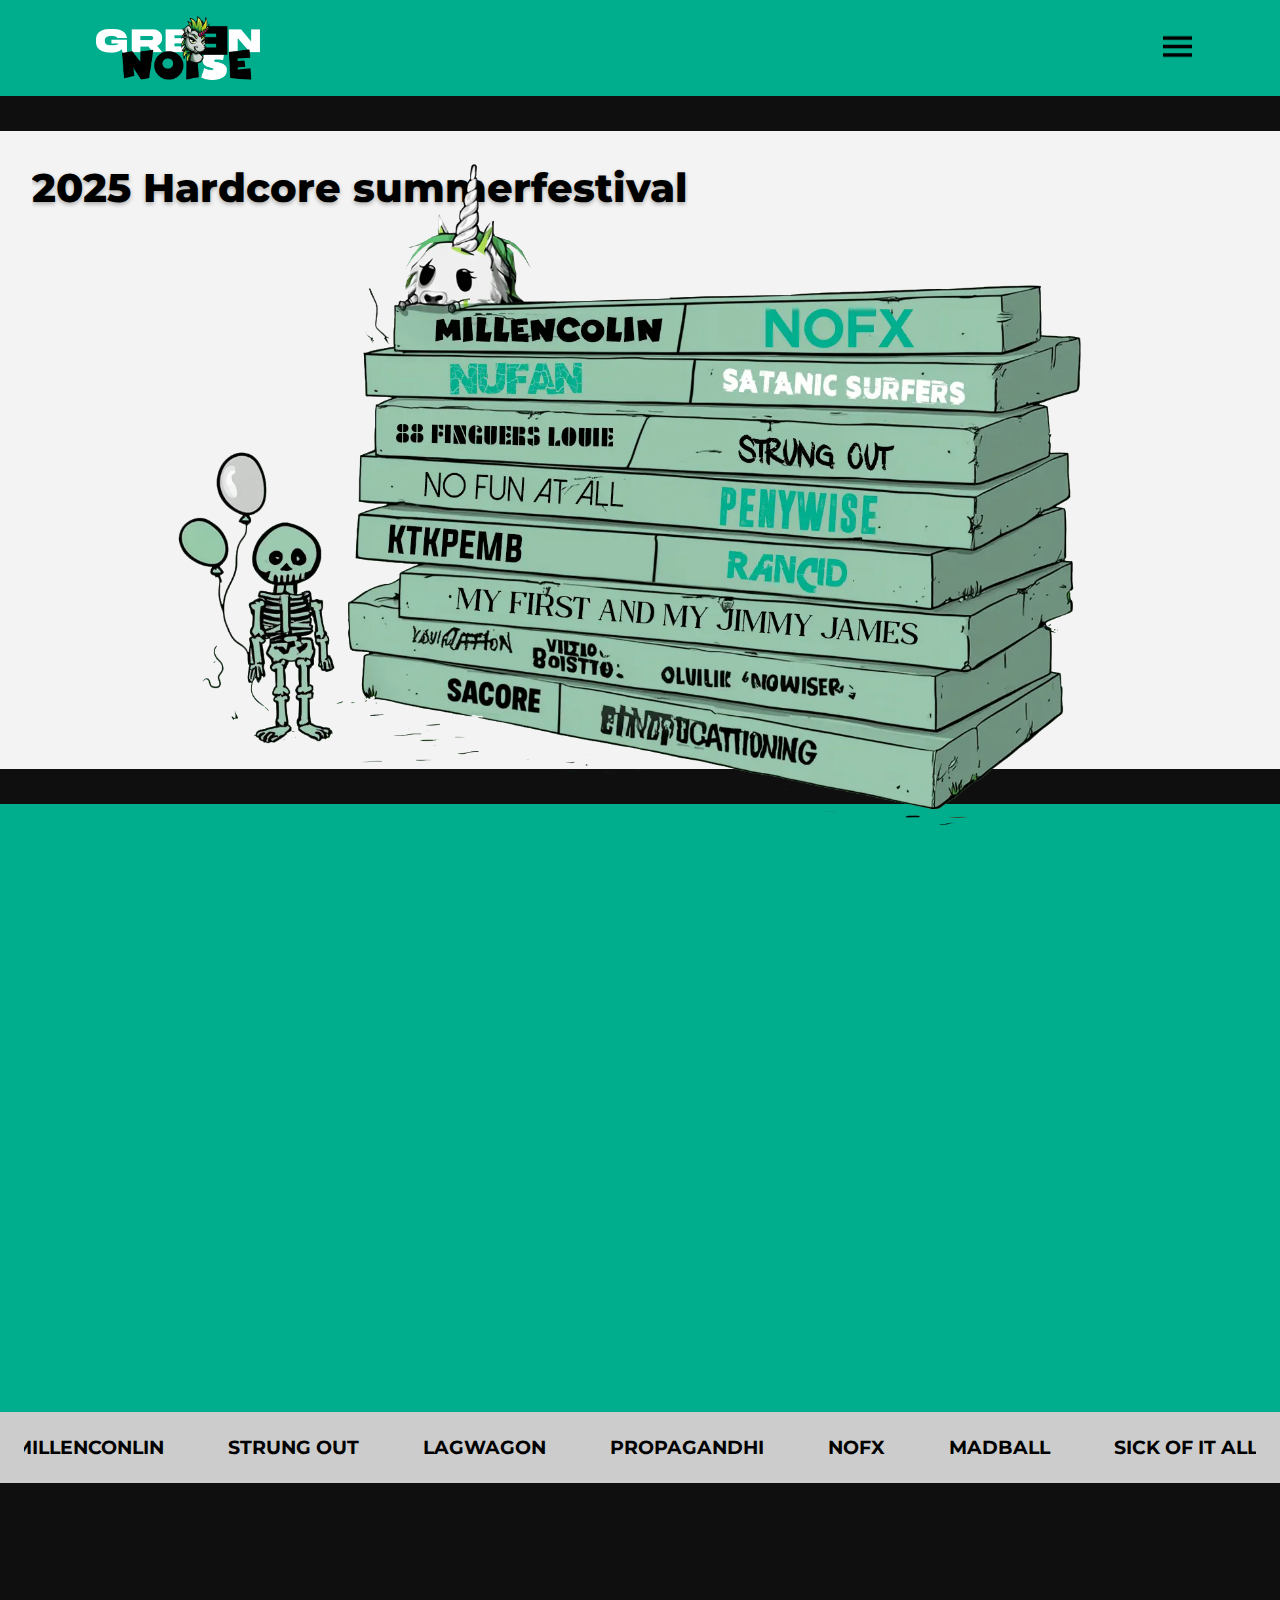
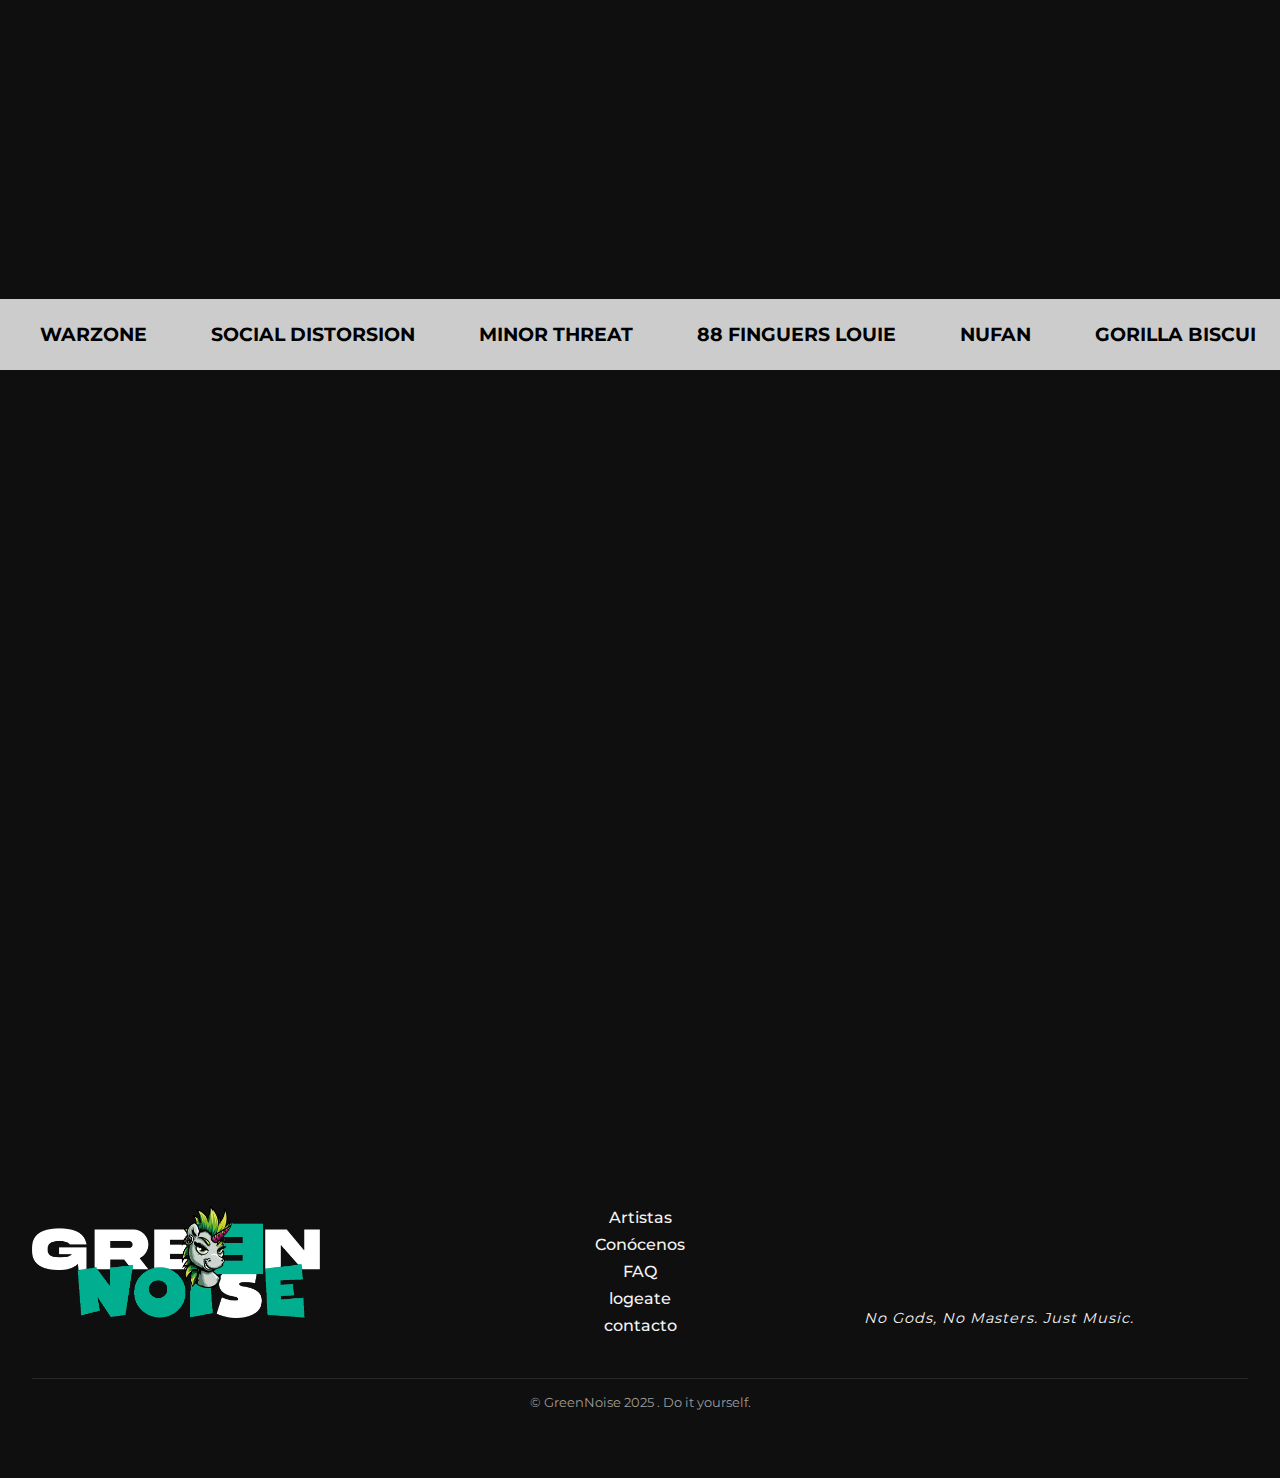
<file: index.html>
<!DOCTYPE html>
<html lang="es">

<head>
    <!-- meta basicos  -->
    <meta charset='utf-8'>
    <meta http-equiv='X-UA-Compatible' content='IE=edge'>
    <meta name='viewport' content='width=device-width, initial-scale=1'>

    <!-- seo y autorxs  -->
    <title>GreenNoise Festival 2025 – Hardcore Summer Music</title>
    <meta name="author" content="Karol">
    <meta name="robots" content="index, follow">
    <meta name="description" content="GreenNoise Festival 2025 - Vive el hardcore más intenso del verano con los mejores artistas internacionales.">
    <meta name="keywords" content="GreenNoise Festival, hardcore, punk, música, verano, festival, 2025, conciertos, skate punk">
    <link rel="canonical" href="https://websdekarol.com/">
    <meta name="theme-color" content="#00ae8e">

    <!-- estilos  -->
    <link rel='stylesheet' type='text/css' media='screen' href='css/main.css'>

    <!-- sociales  -->
    <meta property="og:title" content="GreenNoise Festival 2025 – Hardcore Summer Music">
    <meta property="og:description" content="Vive el festival hardcore del verano con los mejores artistas internacionales.">
    <meta property="og:image" content="https://websdekarol.com/imagenes/og-image.png">
    <meta property="og:type" content="website">
    <meta property="og:url" content="https://websdekarol.com"/>
    <meta property="og:site_name" content="GreenNoise Festival 2025">
    <meta property="og:locale" content="es_ES">

    <meta name="twitter:card" content="summary_large_image">
    <meta name="twitter:title" content="GreenNoise Festival 2025 – Hardcore Summer Music">
    <meta name="twitter:description" content="Vive el festival hardcore del verano con los mejores artistas internacionales.">
    <meta name="twitter:image" content="https://websdekarol.com/imagenes/og-image.png">

    <!-- favicon  -->
    <link rel="icon" href="imagenes/logo-blanco.webp" type="image/webp">
    <link rel="alternate icon" href="imagenes/logo-blanco.png" type="image/png">
    <link rel="apple-touch-icon" href="imagenes/logo-blanco.png">
    <!-- scripts  -->
    <script src='js/main.js' defer></script>
</head>

<body>

    <!-- ==================== HEADER ==================== -->
    <header class="header header__index">
        <!-- Logo -->
        <div class="header__logo-container">
            <a href="index.html" class="header__logo-link">
                <picture>
                    <source srcset="imagenes/byn.webp" type="image/webp">
                    <img src="imagenes/byn.png" alt="Logo GreenNoise" class="header__logo"  height="64" loading="lazy" decoding="async">
                </picture>
            </a>
        </div>

         <!-- Menú de navegación principal -nav -->
        <nav class="header__nav" aria-label="Navegación principal">

            <!-- boton abrir menu -->
            <button class="nav__button nav__button--abrir" type="button" aria-label="Abrir menú de navegación">
                <picture>
                    <source srcset="imagenes/menu-burger.webp" type="image/webp">
                    <img src="imagenes/menu-burger.png" alt="Menu Hamburguesa" class="nav__icon--abrir" loading="lazy" decoding="async">
                </picture>
            </button>

            <!-- Lista de enlaces del menú -->
            <ul class="nav__menu" id="nav__menu" role="menu">

                <li class="nav__item">
                <!-- boton cerrar  -->
                    <button class="nav__button nav__button--cerrar" type="button" aria-label="Cerrar menú de navegación">
                        <picture>
                            <source srcset="imagenes/cross.webp" type="image/webp">
                            <img src="imagenes/cross.png" alt="Cerrar menu" class="nav__icon--cerrar" loading="lazy" decoding="async">
                        </picture>
                    </button>
                </li>
                 <!-- Enlaces de navegación -->
                <li class="nav__item"><a class="nav__link" href="index.html" title="Página de inicio">home</a></li>


                <li class="nav__item"><a class="nav__link" href="artist.html" title="Ver artistas">artistas</a></li>

                <li class="nav__item"><a class="nav__link" href="historia.html" title="Historia y Contacto">conócenos</a></li>

                <li class="nav__item"><a class="nav__link" href="faq.html" title="Preguntas frecuentes">FAQ</a></li>

                <li class="nav__item"><a class="nav__link" href="form.html" title="Registrate">logeate</a></li>

                <li class="nav__item"><a class="nav__link" href="contacto.html" title="Contacto">contacto</a></li>
            </ul>
        </nav>
    </header>
    <!-- ==================== MAIN CONTENT ==================== -->
    <main>
        <!-- SECTION HERO  -->
          <!-- Presentación visual del festival con título principal -->
        <div class="section__hero">
            <div class="hero__background">
                <div class="hero__content">
                    <h1 class="hero__title">
                        2025 Hardcore
                        <span class="hero__subtitle">summerfestival</span>
                    </h1>
                </div>
                <div class="hero__container"></div>
            </div>
        </div>
        <!-- SECTION INFO  -->
         <!-- Sección con tarjetas informativas de entradas y abonos -->
        <div class="section__info">
            <div class="info__container">

                <!-- Tarjeta de compra de entradas -->
                <div class="info__card">
                    <div class="card card--entrada scroll-animate slide-left">
                        <div class="card__tittle">entradas</div>
                        <div class="card__content">consigue tu entrada al momento</div>
                        <a href="form.html" class="card__button" title="Comprar entrada">comprar</a>
                    </div>
                </div>

                <!-- Tarjeta de compra de abonos -->
                <div class="info__card">
                    <div class="card card--abono scroll-animate slide-right">
                        <div class="card__tittle">abonos</div>
                        <div class="card__content">consigue tu abono al momento</div>
                        <a href="form.html" class="card__button" title="Comprar abono">comprar</a>
                    </div>
                </div>
            </div>
        </div>

        <!-- SECTION CARRUSEL  -->
        <section class="section__carrusel">

            <!-- Carrusel superior con nombres de grupos  -->
            <div class="carrusel__container">
                <div class="carrusel__groups">
                    <div class="carrusel__item">
                        <h3 class="carousel__band">MILLENCONLIN</h3>
                    </div>
                    <div class="carrusel__item">
                        <h3 class="carousel__band">STRUNG OUT</h3>
                    </div>
                    <div class="carrusel__item">
                        <h3 class="carousel__band">LAGWAGON</h3>
                    </div>
                    <div class="carrusel__item">
                        <h3 class="carousel__band">PROPAGANDHI</h3>
                    </div>
                    <div class="carrusel__item">
                        <h3 class="carousel__band">NOFX</h3>
                    </div>
                    <div class="carrusel__item">
                        <h3 class="carousel__band">MADBALL</h3>
                    </div>
                    <div class="carrusel__item">
                        <h3 class="carousel__band">SICK OF IT ALL</h3>
                    </div>
                    <div class="carrusel__item">
                        <h3 class="carousel__band">CANCER BATS</h3>
                    </div>
                    <div class="carrusel__item">
                        <h3 class="carousel__band">KNUCKLEDUST</h3>
                    </div>
                    <div class="carrusel__item">
                        <h3 class="carousel__band">BIOHAZARD</h3>
                    </div>
                    <div class="carrusel__item">
                        <h3 class="carousel__band">CANDIRIA</h3>
                    </div>
                    <div class="carrusel__item">
                        <h3 class="carousel__band">H2O</h3>
                    </div>
                    <div class="carrusel__item">
                        <h3 class="carousel__band">KILL YOUR IDOLS</h3>
                    </div>
                    <div class="carrusel__item">
                        <h3 class="carousel__band">SOCIAL DISTORSION</h3>
                    </div>
                    <div class="carrusel__item">
                        <h3 class="carousel__band">MINOR THREAT</h3>
                    </div>
                    <div class="carrusel__item">
                        <h3 class="carousel__band">88 FINGUERS LOUIE</h3>
                    </div>
                    <div class="carrusel__item">
                        <h3 class="carousel__band">NUFAN</h3>
                    </div>
                </div>
            </div>
            <!-- Galeria imagenes grupos  -->
            <div class="imagenes__container">
                <div class="imagenes__wrapper scroll-animate scale-in">
                    <picture>
                        <source srcset="imagenes/nofx.webp" type="image/webp">
                        <source srcset="imagenes/nofx.jpg" type="image/jpeg">
                        <img src="imagenes/nofx.jpg" class="imagenes__img" alt="grupo NOFX" loading="lazy"
                            decoding="async">
                    </picture>
                </div>
                <div class="imagenes__wrapper scroll-animate scale-in">
                    <picture>
                        <source srcset="imagenes/pennywise.webp" type="image/webp">
                        <source srcset="imagenes/pennywise.jpg" type="image/jpeg">
                        <img src="imagenes/pennywise.jpg" class="imagenes__img" alt="Grupo Pennywise" loading="lazy"
                            decoding="async">
                    </picture>
                </div>
                <div class="imagenes__wrapper scroll-animate scale-in">
                    <picture>
                        <source srcset="imagenes/limp.webp" type="image/webp">
                        <source srcset="imagenes/limp.jpg" type="image/jpeg">
                        <img src="imagenes/limp.jpg" class="imagenes__img" alt="grupo Limp Bizkit" loading="lazy"
                            decoding="async">
                    </picture>
                </div>
                <div class="imagenes__wrapper scroll-animate scale-in">
                    <picture>
                        <source srcset="imagenes/rancid.webp" type="image/webp">
                        <source srcset="imagenes/rancid.webp" type="image/jpeg">
                        <img src="imagenes/rancid.webp" class="imagenes__img" alt="grupo Rancid" loading="lazy"
                            decoding="async">
                    </picture>
                </div>
            </div>
            <!-- Carrusel inferior con nombres de gurpos  -->
            <div class="carrusel__container">
                <div class="carrusel__groups--reverse">
                    <div class="carrusel__item">
                        <h3 class="carousel__band">SOCIAL DISTORSION</h3>
                    </div>
                    <div class="carrusel__item">
                        <h3 class="carousel__band">MINOR THREAT</h3>
                    </div>
                    <div class="carrusel__item">
                        <h3 class="carousel__band">88 FINGUERS LOUIE</h3>
                    </div>
                    <div class="carrusel__item">
                        <h3 class="carousel__band">NUFAN</h3>
                    </div>
                    <div class="carrusel__item">
                        <h3 class="carousel__band">GORILLA BISCUITS</h3>
                    </div>
                    <div class="carrusel__item">
                        <h3 class="carousel__band">AGNOSTIC FRONT</h3>
                    </div>
                    <div class="carrusel__item">
                        <h3 class="carousel__band">BAD BRAINS</h3>
                    </div>
                    <div class="carrusel__item">
                        <h3 class="carousel__band">INSIDE OUT</h3>
                    </div>
                    <div class="carrusel__item">
                        <h3 class="carousel__band">CRO-MAGS</h3>
                    </div>
                    <div class="carrusel__item">
                        <h3 class="carousel__band">MINOR THREAT</h3>
                    </div>
                    <div class="carrusel__item">
                        <h3 class="carousel__band">WARZONE</h3>
                    </div>
                </div>
            </div>
        </section>
        <!-- SECTION STAGE  -->
        <div class="section__stage">
            <!-- imagen escenario -->
            <div class="stage">
                <picture>
                    <source srcset="imagenes/aerea-tres.webp" type="image/webp">
                    <source srcset="imagenes/aerea-tres.jpg" type="image/webp">
                    <img src="imagenes/aerea-tres.jpg" class="stage__img" alt="Vista aérea del escenario" loading="lazy"
                        decoding="async">
                </picture>
            </div>
            <!-- imagen escenario 2 -->
            <div class="stage__dos">
                <picture>
                    <source srcset="imagenes/aerea-dos.webp" type="image/webp">
                    <source srcset="imagenes/aerea-dos.jpg" type="image/webp">
                    <img src="imagenes/aerea-dos.jpg" class="stage__img--absolut" alt="Vista alternativa del escenario"
                        loading="lazy" decoding="async">
                </picture>
            </div>
        </div>
    </main>

    <!----------- FOOTER ---------->
    <!-- Pie de página con logo, navegación y redes sociales -->
    <footer class="footer">

        <!-- Columna izquierda: Logo -->
        <div class="footer__left">
            <a href="index.html" class="footer__logo--link" title="Volver a inicio">
                <picture class="footer__logo">
                    <source srcset="imagenes/logo-blanco.webp" type="image/webp">
                    <img src="imagenes/logo-blanco.png" alt="Logo GreenNoise" class="footer__img" loading="lazy">
                </picture>
            </a>
        </div>

        <!-- Columna central: Navegacion secundaria -->
        <div class="footer__center">
            <nav class="footer__nav" aria-label="Navegación del footer">
                <ul class="footer__menu">
                    <li class="footer__item"><a href="artist.html" class="footer__link"
                            title="Ver artistas">Artistas</a></li>
                    <li class="footer__item"><a href="historia.html" class="footer__link"
                            title="Historia y contacto">Conócenos</a></li>
                    <li class="footer__item"><a href="faq.html" class="footer__link"
                            title="Preguntas frecuentes">FAQ</a></li>
                    <li class="footer__item"><a href="form.html" class="footer__link"
                            title="Registrate y compra tus entradas">logeate</a></li>
                    <li class="footer__item"><a href="contacto.html" class="footer__link"
                            title="Registrate y compra tus entradas">contacto</a></li>
                </ul>
            </nav>
        </div>

        <!-- Columna derecha: Redes sociales -->
        <div class="footer__right">
            <div class="footer__social">

                <!-- instagram  -->
                <a href="https://instagram.com/honeybeart" target="_blank" class="footer__social-link" rel="noreferrer noopener"
                    title="Síguenos en Instagram" aria-label="Instagram">
                    <picture>
                        <source srcset="imagenes/instagram.webp" type="image/webp">
                        <img src="imagenes/instagram.png" alt="Instagram" class="footer__icon" loading="lazy" decoding="async">
                    </picture>
                </a>

                <!-- facebook  -->
                <a href="https://facebook.com" target="_blank" class="footer__social-link" title="Síguenos en Facebook" rel="noreferrer noopener"
                    aria-label="Facebook">
                    <picture>
                        <source srcset="imagenes/facebook.webp" type="image/webp">
                        <img src="imagenes/facebook.png" alt="Facebook" class="footer__icon" loading="lazy" 
                        decoding="async">
                    </picture>
                </a>
                <!-- youtube  -->
                <a href="https://youtube.com/" target="_blank" class="footer__social-link" title="Siguenos en YouTube" rel="noreferrer noopener"
                    aria-label="YouTube">
                    <picture>
                        <source srcset="imagenes/youtube.webp" type="image/webp">
                        <img src="imagenes/youtube.png" alt="YouTube" class="footer__icon" loading="lazy" decoding="async">
                    </picture>
                </a>
                <!-- x  -->
                <a href="https://x.com/" target="_blank" class="footer__social-link" title="Síguenos en X" rel="noreferrer noopener"
                    aria-label="X (antes Twitter)">
                    <picture>
                        <source srcset="imagenes/x.webp" type="image/webp">
                        <img src="imagenes/x.png" alt="X (Twitter)" class="footer__icon" loading="lazy" decoding="async">
                    </picture>
                </a>
            </div>

            <p class="footer__slogan">No Gods, No Masters. Just Music.</p>
        </div>

        <!-- Copyright -->
        <p class="footer__bottom">© GreenNoise 2025 . Do it yourself.</p>
    </footer>
</body>

</html>
</file>
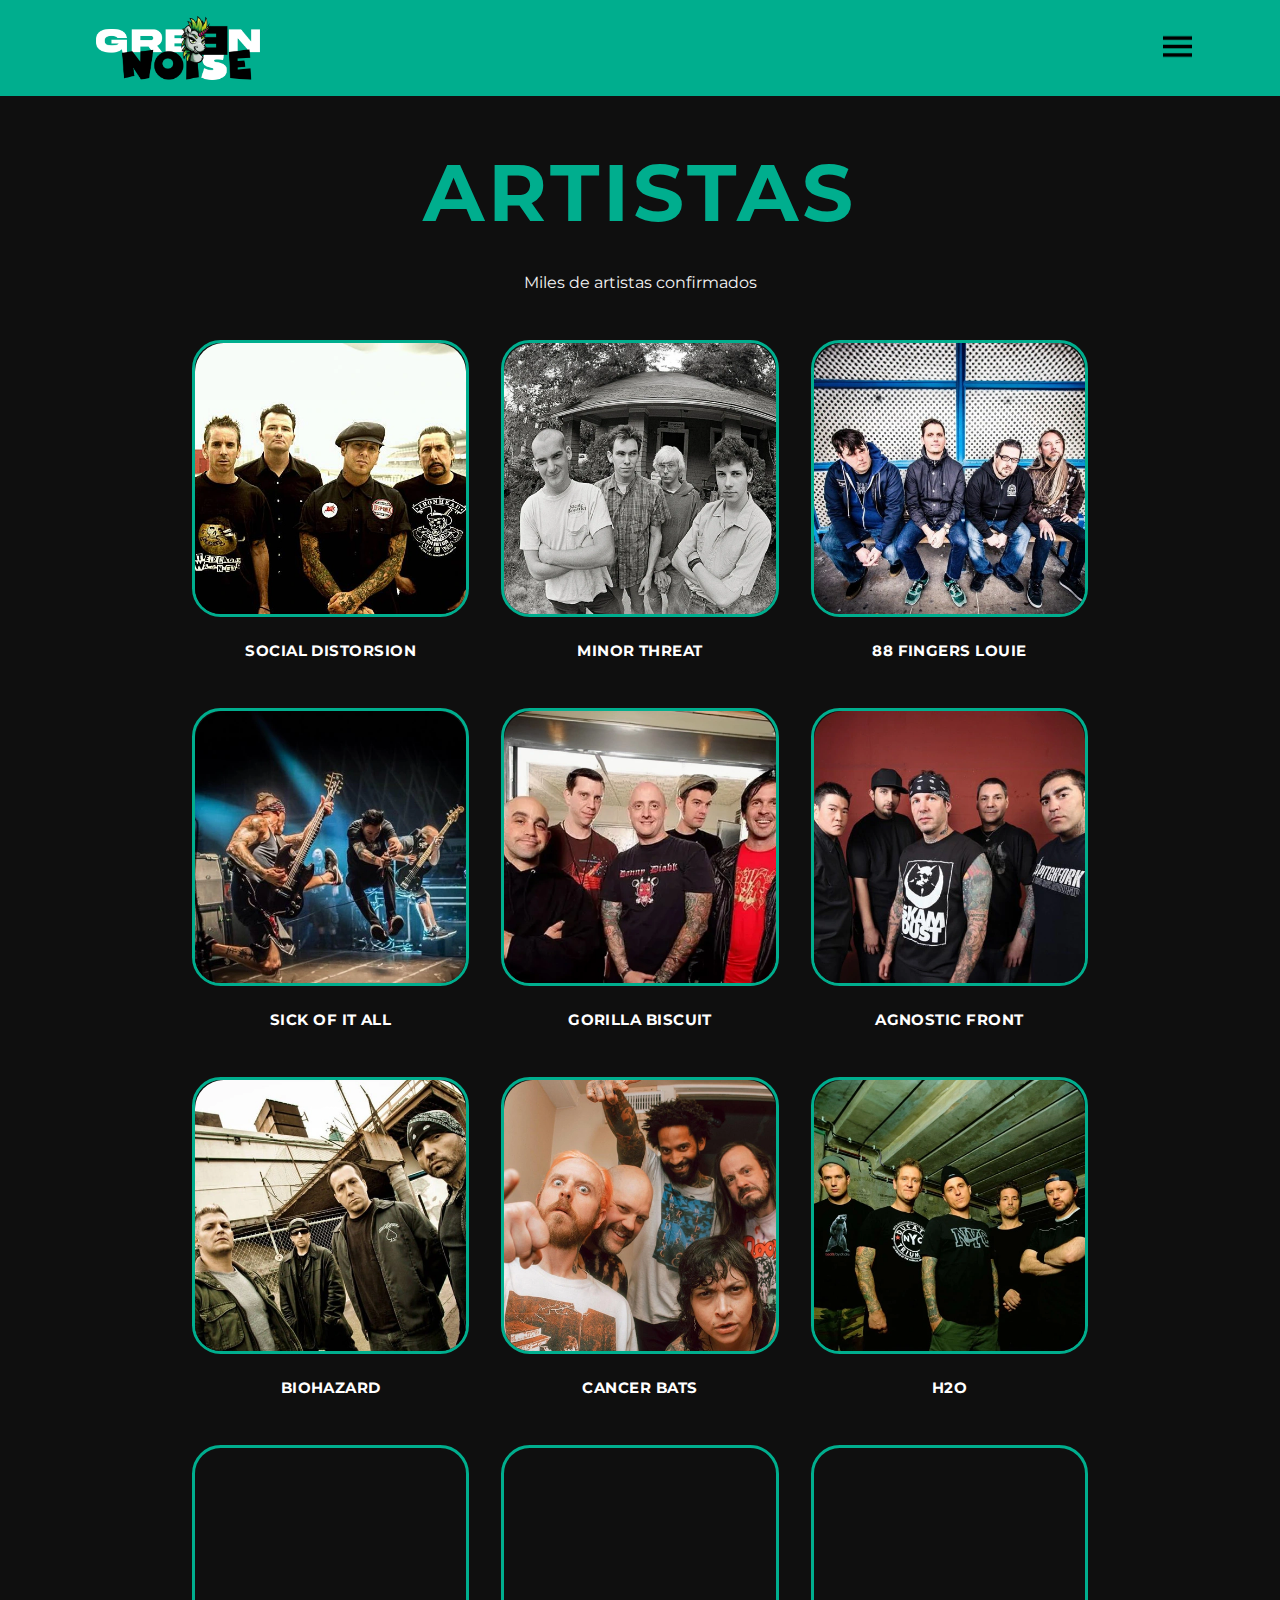
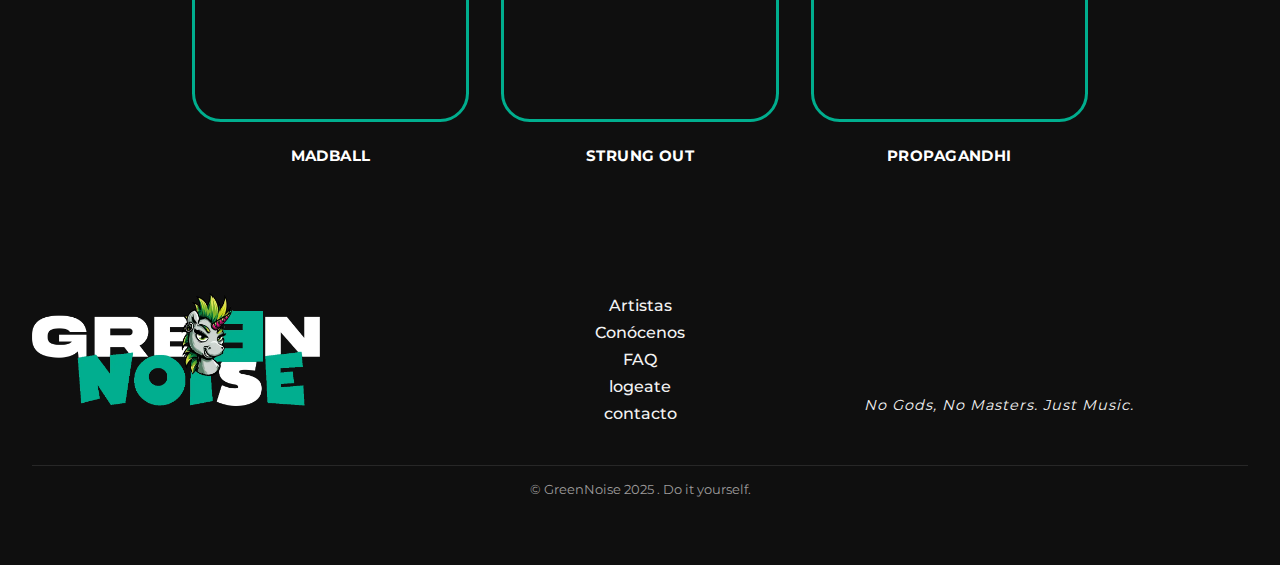
<file: artist.html>
<!DOCTYPE html>
<html lang="es">

<head>
    <!-- meta basicos  -->
    <meta charset='utf-8'>
    <meta http-equiv='X-UA-Compatible' content='IE=edge'>
    <meta name='viewport' content='width=device-width, initial-scale=1'>

    <!-- seo y autorxs  -->
    <title>GreenNoise Festival 2025 – Hardcore Summer Music</title>
    <meta name="author" content="Karol">
    <meta name="robots" content="index, follow">
    <meta name="description" content="GreenNoise Festival 2025 - Vive el hardcore más intenso del verano con los mejores artistas internacionales.">
    <meta name="keywords" content="GreenNoise Festival, hardcore, punk, música, verano, festival, 2025, conciertos, skate punk">
    <link rel="canonical" href="https://websdekarol.com/">
    <meta name="theme-color" content="#00ae8e">

    <!-- estilos  -->
    <link rel='stylesheet' type='text/css' media='screen' href='css/main.css'>

    <!-- sociales  -->
    <meta property="og:title" content="GreenNoise Festival 2025 – Hardcore Summer Music">
    <meta property="og:description" content="Vive el festival hardcore del verano con los mejores artistas internacionales.">
    <meta property="og:image" content="https://websdekarol.com/imagenes/og-image.png">
    <meta property="og:type" content="website">
    <meta property="og:url" content="https://websdekarol.com"/>
    <meta property="og:site_name" content="GreenNoise Festival 2025">
    <meta property="og:locale" content="es_ES">

    <meta name="twitter:card" content="summary_large_image">
    <meta name="twitter:title" content="GreenNoise Festival 2025 – Hardcore Summer Music">
    <meta name="twitter:description" content="Vive el festival hardcore del verano con los mejores artistas internacionales.">
    <meta name="twitter:image" content="https://websdekarol.com/imagenes/og-image.png">

    <!-- favicon  -->
    <link rel="icon" href="imagenes/logo-blanco.webp" type="image/webp">
    <link rel="alternate icon" href="imagenes/logo-blanco.png" type="image/png">
    <link rel="apple-touch-icon" href="imagenes/logo-blanco.png">
    <!-- scripts  -->
    <script src='js/main.js' defer></script>
</head>

<body>

    <!-- ==================== HEADER ==================== -->
    <header class="header header__index">
        <!-- Logo -->
        <div class="header__logo-container">
            <a href="index.html" class="header__logo-link">
                <picture>
                    <source srcset="imagenes/byn.webp" type="image/webp">
                    <img src="imagenes/byn.png" alt="Logo GreenNoise" class="header__logo"  height="64" loading="lazy" decoding="async">
                </picture>
            </a>
        </div>

         <!-- Menú de navegación principal -nav -->
        <nav class="header__nav" aria-label="Navegación principal">

            <!-- boton abrir menu -->
            <button class="nav__button nav__button--abrir" type="button" aria-label="Abrir menú de navegación">
                <picture>
                    <source srcset="imagenes/menu-burger.webp" type="image/webp">
                    <img src="imagenes/menu-burger.png" alt="Menu Hamburguesa" class="nav__icon--abrir" loading="lazy" decoding="async">
                </picture>
            </button>

            <!-- Lista de enlaces del menú -->
            <ul class="nav__menu" id="nav__menu" role="menu">

                <li class="nav__item">
                <!-- boton cerrar  -->
                    <button class="nav__button nav__button--cerrar" type="button" aria-label="Cerrar menú de navegación">
                        <picture>
                            <source srcset="imagenes/cross.webp" type="image/webp">
                            <img src="imagenes/cross.png" alt="Cerrar menu" class="nav__icon--cerrar" loading="lazy" decoding="async">
                        </picture>
                    </button>
                </li>

                 <!-- Enlaces de navegación -->
                <li class="nav__item"><a class="nav__link" href="index.html" title="Página de inicio">home</a></li>


                <li class="nav__item"><a class="nav__link" href="artist.html" title="Ver artistas">artistas</a></li>

                <li class="nav__item"><a class="nav__link" href="historia.html" title="Historia y Contacto">conócenos</a></li>

                <li class="nav__item"><a class="nav__link" href="faq.html" title="Preguntas frecuentes">FAQ</a></li>

                <li class="nav__item"><a class="nav__link" href="form.html" title="Registrate">logeate</a></li>

                <li class="nav__item"><a class="nav__link" href="contacto.html" title="Contacto">contacto</a></li>
            </ul>
        </nav>
    </header>
    <!-- ================== MAIN ARTISTAS ================== -->
    <main class="main__artist">
        <!-- Contenedor principal que muestra la galería de artistas del festival -->
        <div class="artist__full">
            <div class="artist__content">

                <!-- ===== TÍTULOS DE SECCIÓN ===== -->
            <!-- Encabezado principal y subtítulo informativo -->
                <h1 class="artist__tittle">
                    ARTISTAS
                </h1>
                <h3 class="artist__secondtittle">
                    Miles de artistas confirmados
                </h3>

                <!-- galeria de artistas  -->
                 <!-- contenedor principal  -->
                <div class="artist__wrapper">

                    <!-- imagen y nombre del grupo  sin lazy-->
                    <div class="artist__box">
                        <picture class="artist__picture">
                            <source srcset="imagenes/socialDistorsion.webp" type="image/webp">
                            <img class="artist__img" src="imagenes/socialDistorsion.jpg" alt="Social Distorsion"
                                decoding="async">
                        </picture>
                        <p class="artist__name">SOCIAL DISTORSION</p>
                    </div>

                    <!-- Segunda imagen: SIN lazy (se ve inmediatamente) -->
                    <div class="artist__box">
                        <picture class="artist__picture">
                            <source srcset="imagenes/minorThreat.webp" type="image/webp">
                            <img class="artist__img" src="imagenes/minorThreat.jpg" alt="Minor Threat" decoding="async">
                        </picture>
                        <p class="artist__name">MINOR THREAT</p>
                    </div>

                    <!-- Resto de imágenes: con lazy loading -->
                    <div class="artist__box">
                        <picture class="artist__picture">
                            <source srcset="imagenes/fingers.webp" type="image/webp">
                            <img class="artist__img" src="imagenes/fingers.jpg" alt="88 Fingers Louie" loading="lazy"
                                decoding="async">
                        </picture>
                        <p class="artist__name">88 FINGERS LOUIE</p>
                    </div>

                    <div class="artist__box">
                        <picture class="artist__picture">
                            <source srcset="imagenes/sickofitall.webp" type="image/webp">
                            <img class="artist__img" src="imagenes/sickofitall.jpg" alt="Sick of it all" loading="lazy"
                                decoding="async">
                        </picture>
                        <p class="artist__name">SICK OF IT ALL</p>
                    </div>

                    <div class="artist__box">
                        <picture class="artist__picture">
                            <source srcset="imagenes/gorilla.webp" type="image/webp">
                            <img class="artist__img" src="imagenes/gorilla.jpg" alt="Gorilla Biscuit" loading="lazy"
                                decoding="async">
                        </picture>
                        <p class="artist__name">GORILLA BISCUIT</p>
                    </div>

                    <div class="artist__box">
                        <picture class="artist__picture">
                            <source srcset="imagenes/agnosticFront.webp" type="image/webp">
                            <img class="artist__img" src="imagenes/agnosticFront.jpg" alt="Agnostic Front"
                                loading="lazy" decoding="async">
                        </picture>
                        <p class="artist__name">AGNOSTIC FRONT</p>
                    </div>

                    <div class="artist__box">
                        <picture class="artist__picture">
                            <source srcset="imagenes/biohazard.webp" type="image/webp">
                            <img class="artist__img" src="imagenes/biohazard.jpg" alt="Biohazard" loading="lazy"
                                decoding="async">
                        </picture>
                        <p class="artist__name">BIOHAZARD</p>
                    </div>

                    <div class="artist__box">
                        <picture class="artist__picture">
                            <source srcset="imagenes/cancerBats.webp" type="image/webp">
                            <img class="artist__img" src="imagenes/cancerBats.jpg" alt="Cancer Bats" loading="lazy"
                                decoding="async">
                        </picture>
                        <p class="artist__name">CANCER BATS</p>
                    </div>

                    <div class="artist__box">
                        <picture class="artist__picture">
                            <source srcset="imagenes/h20.webp" type="image/webp">
                            <img class="artist__img" src="imagenes/h20.jpg" alt="H2O" loading="lazy" decoding="async">
                        </picture>
                        <p class="artist__name">H2O</p>
                    </div>

                    <div class="artist__box">
                        <picture class="artist__picture">
                            <source srcset="imagenes/madball.webp" type="image/webp">
                            <img class="artist__img" src="imagenes/madball.jpg" alt="Madball" loading="lazy"
                                decoding="async">
                        </picture>
                        <p class="artist__name">MADBALL</p>
                    </div>

                    <div class="artist__box">
                        <picture class="artist__picture">
                            <source srcset="imagenes/strungout.webp" type="image/webp">
                            <img class="artist__img" src="imagenes/strungout.jpg" alt="Strung out" loading="lazy"
                                decoding="async">
                        </picture>
                        <p class="artist__name">STRUNG OUT</p>
                    </div>

                    <div class="artist__box">
                        <picture class="artist__picture">
                            <source srcset="imagenes/propagandi.webp" type="image/webp">
                            <img class="artist__img" src="imagenes/propagandi.jpg" alt="Propagandhi" loading="lazy"
                                decoding="async">
                        </picture>
                        <p class="artist__name">PROPAGANDHI</p>
                    </div>
                </div>
                <!-- ===== LIGHTBOX ===== -->
            <!-- Ventana emergente que muestra las imágenes ampliadas -->
                <div class="lightbox">
                    <!-- Botón para cerrar la vista ampliada -->
                    <button class="cerrar">
                        <picture>
                            <source srcset="imagenes/cross.webp" type="image/webp">
                            <img src="imagenes/cross.png" alt="Cerrar lightbox">
                        </picture>
                    </button>
                    <!-- Imagen principal mostrada en el lightbox -->
                    <img class="grande" src="imagenes/agnosticFront.webp" alt="Imagen grande">
                </div>
            </div>
        </div>

    </main>
    <!---------- FOOTER ---------->
    <!-- Pie de página con logo, navegación y redes sociales -->
    <footer class="footer">

        <!-- Columna izquierda: Logo -->
        <div class="footer__left">
            <a href="index.html" class="footer__logo--link" title="Volver a inicio">
                <picture class="footer__logo">
                    <source srcset="imagenes/logo-blanco.webp" type="image/webp">
                    <img src="imagenes/logo-blanco.png" alt="Logo GreenNoise" class="footer__img" loading="lazy">
                </picture>
            </a>
        </div>

        <!-- Columna central: Navegacion secundaria -->
        <div class="footer__center">
            <nav class="footer__nav" aria-label="Navegación del footer">
                <ul class="footer__menu">
                    <li class="footer__item"><a href="artist.html" class="footer__link"
                            title="Ver artistas">Artistas</a></li>
                    <li class="footer__item"><a href="historia.html" class="footer__link"
                            title="Historia y contacto">Conócenos</a></li>
                    <li class="footer__item"><a href="faq.html" class="footer__link"
                            title="Preguntas frecuentes">FAQ</a></li>
                    <li class="footer__item"><a href="form.html" class="footer__link"
                            title="Registrate y compra tus entradas">logeate</a></li>
                    <li class="footer__item"><a href="contacto.html" class="footer__link"
                            title="Registrate y compra tus entradas">contacto</a></li>
                </ul>
            </nav>
        </div>

        <!-- Columna derecha: Redes sociales -->
        <div class="footer__right">
            <div class="footer__social">

                <!-- instagram  -->
                <a href="https://instagram.com/honeybeart" target="_blank" class="footer__social-link" rel="noreferrer noopener"
                    title="Síguenos en Instagram" aria-label="Instagram">
                    <picture>
                        <source srcset="imagenes/instagram.webp" type="image/webp">
                        <img src="imagenes/instagram.png" alt="Instagram" class="footer__icon" loading="lazy" decoding="async">
                    </picture>
                </a>

                <!-- facebook  -->
                <a href="https://facebook.com" target="_blank" class="footer__social-link" title="Síguenos en Facebook" rel="noreferrer noopener"
                    aria-label="Facebook">
                    <picture>
                        <source srcset="imagenes/facebook.webp" type="image/webp">
                        <img src="imagenes/facebook.png" alt="Facebook" class="footer__icon" loading="lazy" 
                        decoding="async">
                    </picture>
                </a>
                <!-- youtube  -->
                <a href="https://youtube.com/" target="_blank" class="footer__social-link" title="Siguenos en YouTube" rel="noreferrer noopener"
                    aria-label="YouTube">
                    <picture>
                        <source srcset="imagenes/youtube.webp" type="image/webp">
                        <img src="imagenes/youtube.png" alt="YouTube" class="footer__icon" loading="lazy" decoding="async">
                    </picture>
                </a>
                <!-- x  -->
                <a href="https://x.com/" target="_blank" class="footer__social-link" title="Síguenos en X" rel="noreferrer noopener"
                    aria-label="X (antes Twitter)">
                    <picture>
                        <source srcset="imagenes/x.webp" type="image/webp">
                        <img src="imagenes/x.png" alt="X (Twitter)" class="footer__icon" loading="lazy" decoding="async">
                    </picture>
                </a>
            </div>

            <p class="footer__slogan">No Gods, No Masters. Just Music.</p>
        </div>

        <!-- Copyright -->
        <p class="footer__bottom">© GreenNoise 2025 . Do it yourself.</p>
    </footer>
</body>

</html>
</file>
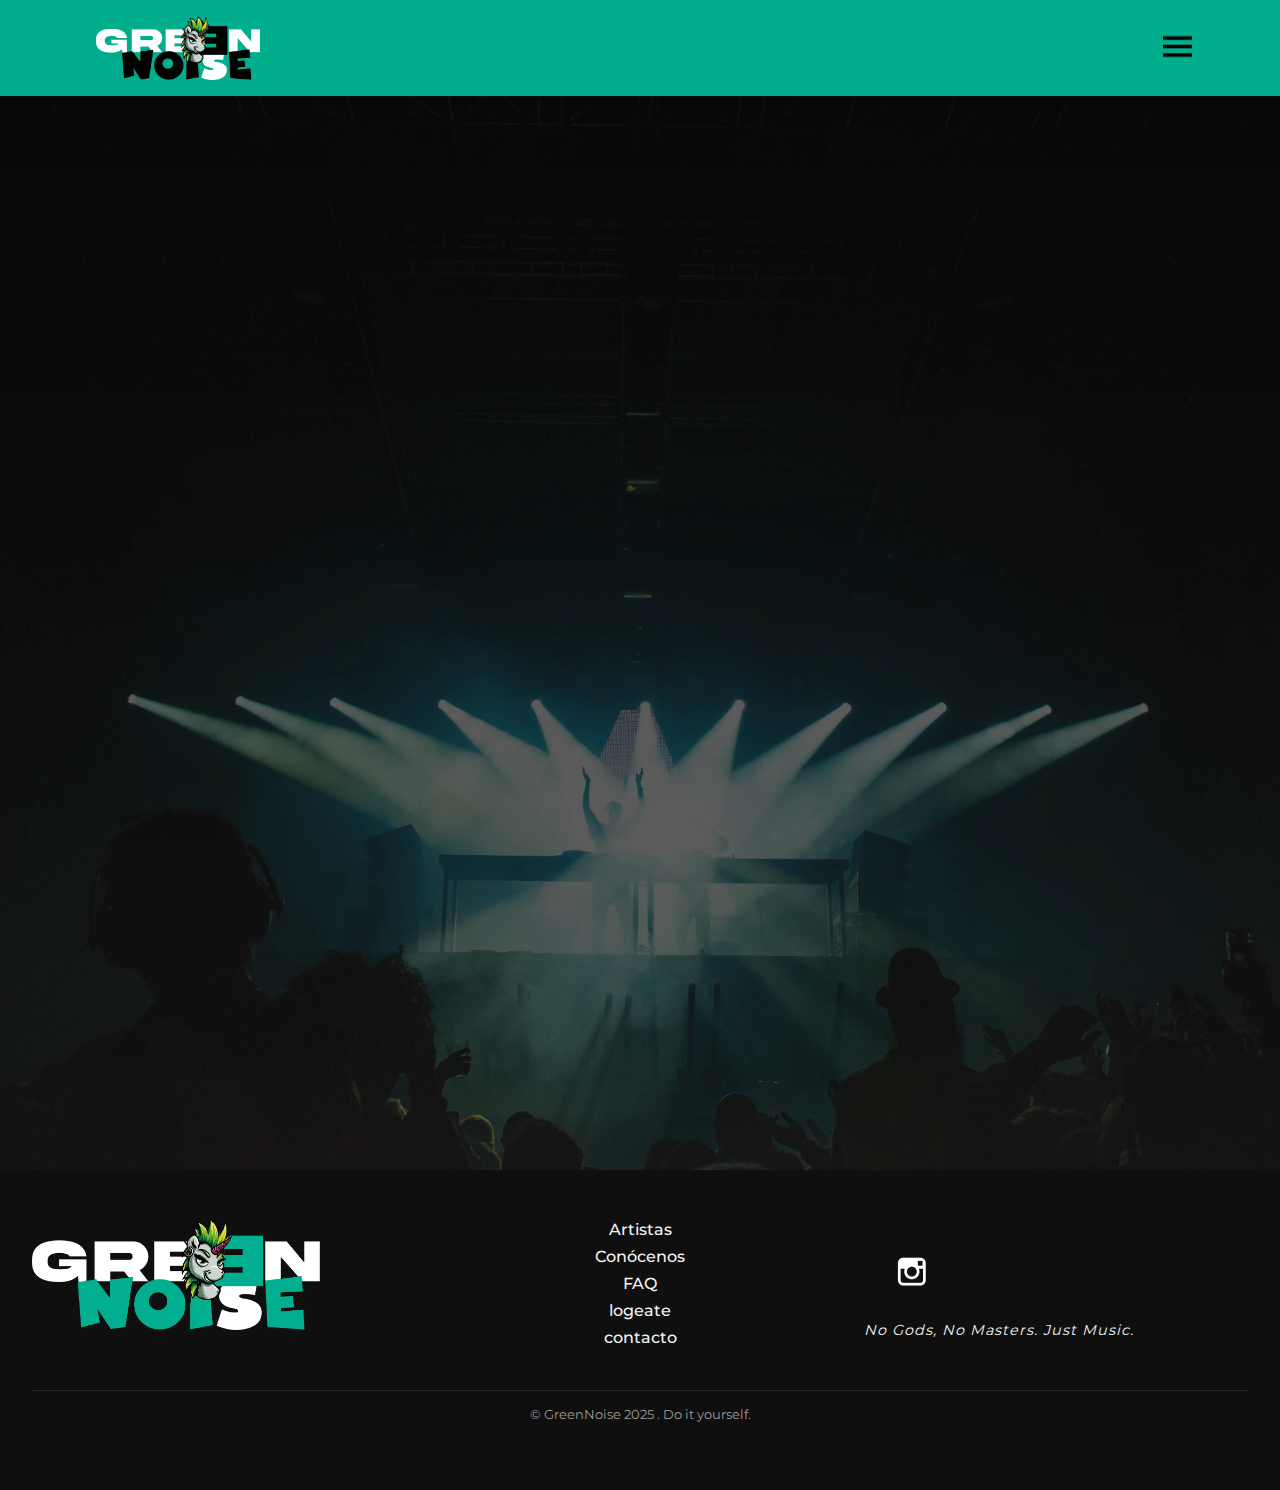
<file: contacto.html>
<!DOCTYPE html>
<html lang="es">

<head>
    <!-- meta basicos  -->
    <meta charset='utf-8'>
    <meta http-equiv='X-UA-Compatible' content='IE=edge'>
    <meta name='viewport' content='width=device-width, initial-scale=1'>

    <!-- seo y autorxs  -->
    <title>GreenNoise Festival 2025 – Hardcore Summer Music</title>
    <meta name="author" content="Karol">
    <meta name="robots" content="index, follow">
    <meta name="description" content="GreenNoise Festival 2025 - Vive el hardcore más intenso del verano con los mejores artistas internacionales.">
    <meta name="keywords" content="GreenNoise Festival, hardcore, punk, música, verano, festival, 2025, conciertos, skate punk">
    <link rel="canonical" href="https://websdekarol.com/">
    <meta name="theme-color" content="#00ae8e">

    <!-- estilos  -->
    <link rel='stylesheet' type='text/css' media='screen' href='css/main.css'>

    <!-- sociales  -->
    <meta property="og:title" content="GreenNoise Festival 2025 – Hardcore Summer Music">
    <meta property="og:description" content="Vive el festival hardcore del verano con los mejores artistas internacionales.">
    <meta property="og:image" content="https://websdekarol.com/imagenes/og-image.png">
    <meta property="og:type" content="website">
    <meta property="og:url" content="https://websdekarol.com"/>
    <meta property="og:site_name" content="GreenNoise Festival 2025">
    <meta property="og:locale" content="es_ES">

    <meta name="twitter:card" content="summary_large_image">
    <meta name="twitter:title" content="GreenNoise Festival 2025 – Hardcore Summer Music">
    <meta name="twitter:description" content="Vive el festival hardcore del verano con los mejores artistas internacionales.">
    <meta name="twitter:image" content="https://websdekarol.com/imagenes/og-image.png">

    <!-- favicon  -->
    <link rel="icon" href="imagenes/logo-blanco.webp" type="image/webp">
    <link rel="alternate icon" href="imagenes/logo-blanco.png" type="image/png">
    <link rel="apple-touch-icon" href="imagenes/logo-blanco.png">
    <!-- scripts  -->
    <script src='js/main.js' defer></script>
</head>

<body>

    <!-- ==================== HEADER ==================== -->
    <header class="header header__index">
        <!-- Logo -->
        <div class="header__logo-container">
            <a href="index.html" class="header__logo-link">
                <picture>
                    <source srcset="imagenes/byn.webp" type="image/webp">
                    <img src="imagenes/byn.png" alt="Logo GreenNoise" class="header__logo"  height="64" loading="lazy" decoding="async">
                </picture>
            </a>
        </div>

         <!-- Menú de navegación principal -nav -->
        <nav class="header__nav" aria-label="Navegación principal">

            <!-- boton abrir menu -->
            <button class="nav__button nav__button--abrir" type="button" aria-label="Abrir menú de navegación">
                <picture>
                    <source srcset="imagenes/menu-burger.webp" type="image/webp">
                    <img src="imagenes/menu-burger.png" alt="Menu Hamburguesa" class="nav__icon--abrir" loading="lazy" decoding="async">
                </picture>
            </button>

            <!-- Lista de enlaces del menú -->
            <ul class="nav__menu" id="nav__menu" role="menu">

                <li class="nav__item">
                <!-- boton cerrar  -->
                    <button class="nav__button nav__button--cerrar" type="button" aria-label="Cerrar menú de navegación">
                        <picture>
                            <source srcset="imagenes/cross.webp" type="image/webp">
                            <img src="imagenes/cross.png" alt="Cerrar menu" class="nav__icon--cerrar" loading="lazy" decoding="async">
                        </picture>
                    </button>
                </li>

                 <!-- Enlaces de navegación -->
                <li class="nav__item"><a class="nav__link" href="index.html" title="Página de inicio">home</a></li>


                <li class="nav__item"><a class="nav__link" href="artist.html" title="Ver artistas">artistas</a></li>

                <li class="nav__item"><a class="nav__link" href="historia.html" title="Historia y Contacto">conócenos</a></li>

                <li class="nav__item"><a class="nav__link" href="faq.html" title="Preguntas frecuentes">FAQ</a></li>

                <li class="nav__item"><a class="nav__link" href="form.html" title="Registrate">logeate</a></li>

                <li class="nav__item"><a class="nav__link" href="contacto.html" title="Contacto">contacto</a></li>
            </ul>
        </nav>
    </header>
    <!-- ==================== MAIN CONTACTO ==================== -->
    <main>
        <!-- Location Section -->
        <section class="location">
            <div class="location__content">

                <!-- Título de sección -->
                <h2 class="location__title scroll-animate fade-up">CONTACTO</h2>

                <!-- mapa y datos  -->
                <div class="location__grid">

                    <!-- mapa interactivo de google maps -->
                    <div class="map__container scroll-animate slide-left">
                        <iframe
                            src="https://www.google.com/maps/embed?pb=!1m18!1m12!1m3!1d3037.4234567890123!2d-3.6837765!3d40.4167754!2m3!1f0!2f0!3f0!3m2!1i1024!2i768!4f13.1!3m3!1m2!1s0x0%3A0x0!2zNDDCsDI1JzAwLjQiTiAzwrA0MScwMS42Ilc!5e0!3m2!1ses!2ses!4v1234567890123!5m2!1ses!2ses"
                            allowfullscreen="" loading="lazy">
                        </iframe>
                    </div>

                    <!-- Información de contacto -->
                    <div class="location__info scroll-animate slide-right">

                        <!-- Direccion  -->
                        <div class="info__item">
                            <h3 class="info__title">Dirección</h3>
                            <p class="info__content">Recinto Industrial La Forja</p>
                            <p class="info__content">Polígono Norte, Nave 666</p>
                            <p class="info__content">28850 Madrid, España</p>
                        </div>

                        <!-- Email  -->
                        <div class="info__item">
                            <h3 class="info__title">Email</h3>
                            <p class="info__content"><a href="mailto:info@greennoise.com">info@greennoise.com</a>
                            </p>
                        </div>

                         <!-- Telefono  -->
                        <div class="info__item">
                            <h3 class="info__title">Teléfono</h3>
                            <p class="info__content"><a href="tel:+34666000666">+34 666 000 666</a></p>
                        </div>

                            <!-- redes sociales  -->
                        <div class="info__item">
                            <h3 class="info__title">Redes Sociales</h3>
                            <p class="info__content">
                                <!-- instagram  -->
                                <a href="https://instagram.com/honeybeart" target="_blank" class="footer__social-link"
                                    title="Síguenos en Instagram" aria-label="Instagram">
                                    <picture>
                                        <source srcset="imagenes/instagram.png" type="image/png">
                                        <img src="imagenes/instagram.png" alt="Instagram" class="footer__icon">
                                    </picture>
                                </a>

                                <!-- facebook  -->
                                <a href="https://facebook.com" target="_blank" class="footer__social-link"
                                    title="Síguenos en Facebook" aria-label="Facebook">
                                    <picture>
                                        <source srcset="imagenes/facebook.png" type="image/png">
                                        <img src="imagenes/.png" alt="Facebook" class="footer__icon">
                                    </picture>
                                </a>
                                <!-- youtube  -->
                                <a href="https://youtube.com/" target="_blank" class="footer__social-link"
                                    title="Siguenos en YouTube" aria-label="YouTube">
                                    <picture>
                                        <source srcset="imagenes/youtube.png" type="image/png">
                                        <img src="imagenes/youtube.png" alt="YouTube" class="footer__icon">
                                    </picture>
                                </a>
                                <!-- x  -->
                                <a href="https://x.com/" target="_blank" class="footer__social-link"
                                    title="Síguenos en X" aria-label="X (antes Twitter)">
                                    <picture>
                                        <source srcset="imagenes/x.png" type="image/png">
                                        <img src="imagenes/x.png" alt="X (Twitter)" class="footer__icon">
                                    </picture>
                                </a>
                            </p>
                        </div>

                        <!-- info transporte  -->
                        <div class="info__item">
                            <h3 class="info__title">Transporte</h3>
                            <p class="info__content">Metro: Línea 10 - Estación Industrial<br>
                                Autobuses: 47, 128, 666<br>
                                Parking gratuito disponible</p>
                        </div>
                    </div>
                </div>
            </div>
        </section>
    </main>
    <!----------- FOOTER ---------->
    <!-- Pie de página con logo, navegación y redes sociales -->
    <footer class="footer">

        <!-- Columna izquierda: Logo -->
        <div class="footer__left">
            <a href="index.html" class="footer__logo--link" title="Volver a inicio">
                <picture class="footer__logo">
                    <source srcset="imagenes/logo-blanco.webp" type="image/webp">
                    <img src="imagenes/logo-blanco.png" alt="Logo GreenNoise" class="footer__img" loading="lazy">
                </picture>
            </a>
        </div>

        <!-- Columna central: Navegacion secundaria -->
        <div class="footer__center">
            <nav class="footer__nav" aria-label="Navegación del footer">
                <ul class="footer__menu">
                    <li class="footer__item"><a href="artist.html" class="footer__link"
                            title="Ver artistas">Artistas</a></li>
                    <li class="footer__item"><a href="historia.html" class="footer__link"
                            title="Historia y contacto">Conócenos</a></li>
                    <li class="footer__item"><a href="faq.html" class="footer__link"
                            title="Preguntas frecuentes">FAQ</a></li>
                    <li class="footer__item"><a href="form.html" class="footer__link"
                            title="Registrate y compra tus entradas">logeate</a></li>
                    <li class="footer__item"><a href="contacto.html" class="footer__link"
                            title="Registrate y compra tus entradas">contacto</a></li>
                </ul>
            </nav>
        </div>

        <!-- Columna derecha: Redes sociales -->
        <div class="footer__right">
            <div class="footer__social">

                <!-- instagram  -->
                <a href="https://instagram.com/honeybeart" target="_blank" class="footer__social-link" rel="noreferrer noopener"
                    title="Síguenos en Instagram" aria-label="Instagram">
                    <picture>
                        <source srcset="imagenes/instagram.webp" type="image/webp">
                        <img src="imagenes/instagram.png" alt="Instagram" class="footer__icon" loading="lazy" decoding="async">
                    </picture>
                </a>

                <!-- facebook  -->
                <a href="https://facebook.com" target="_blank" class="footer__social-link" title="Síguenos en Facebook" rel="noreferrer noopener"
                    aria-label="Facebook">
                    <picture>
                        <source srcset="imagenes/facebook.webp" type="image/webp">
                        <img src="imagenes/facebook.png" alt="Facebook" class="footer__icon" loading="lazy" 
                        decoding="async">
                    </picture>
                </a>
                <!-- youtube  -->
                <a href="https://youtube.com/" target="_blank" class="footer__social-link" title="Siguenos en YouTube" rel="noreferrer noopener"
                    aria-label="YouTube">
                    <picture>
                        <source srcset="imagenes/youtube.webp" type="image/webp">
                        <img src="imagenes/youtube.png" alt="YouTube" class="footer__icon" loading="lazy" decoding="async">
                    </picture>
                </a>
                <!-- x  -->
                <a href="https://x.com/" target="_blank" class="footer__social-link" title="Síguenos en X" rel="noreferrer noopener"
                    aria-label="X (antes Twitter)">
                    <picture>
                        <source srcset="imagenes/x.webp" type="image/webp">
                        <img src="imagenes/x.png" alt="X (Twitter)" class="footer__icon" loading="lazy" decoding="async">
                    </picture>
                </a>
            </div>

            <p class="footer__slogan">No Gods, No Masters. Just Music.</p>
        </div>

        <!-- Copyright -->
        <p class="footer__bottom">© GreenNoise 2025 . Do it yourself.</p>
    </footer>
</body>

</html>
</file>
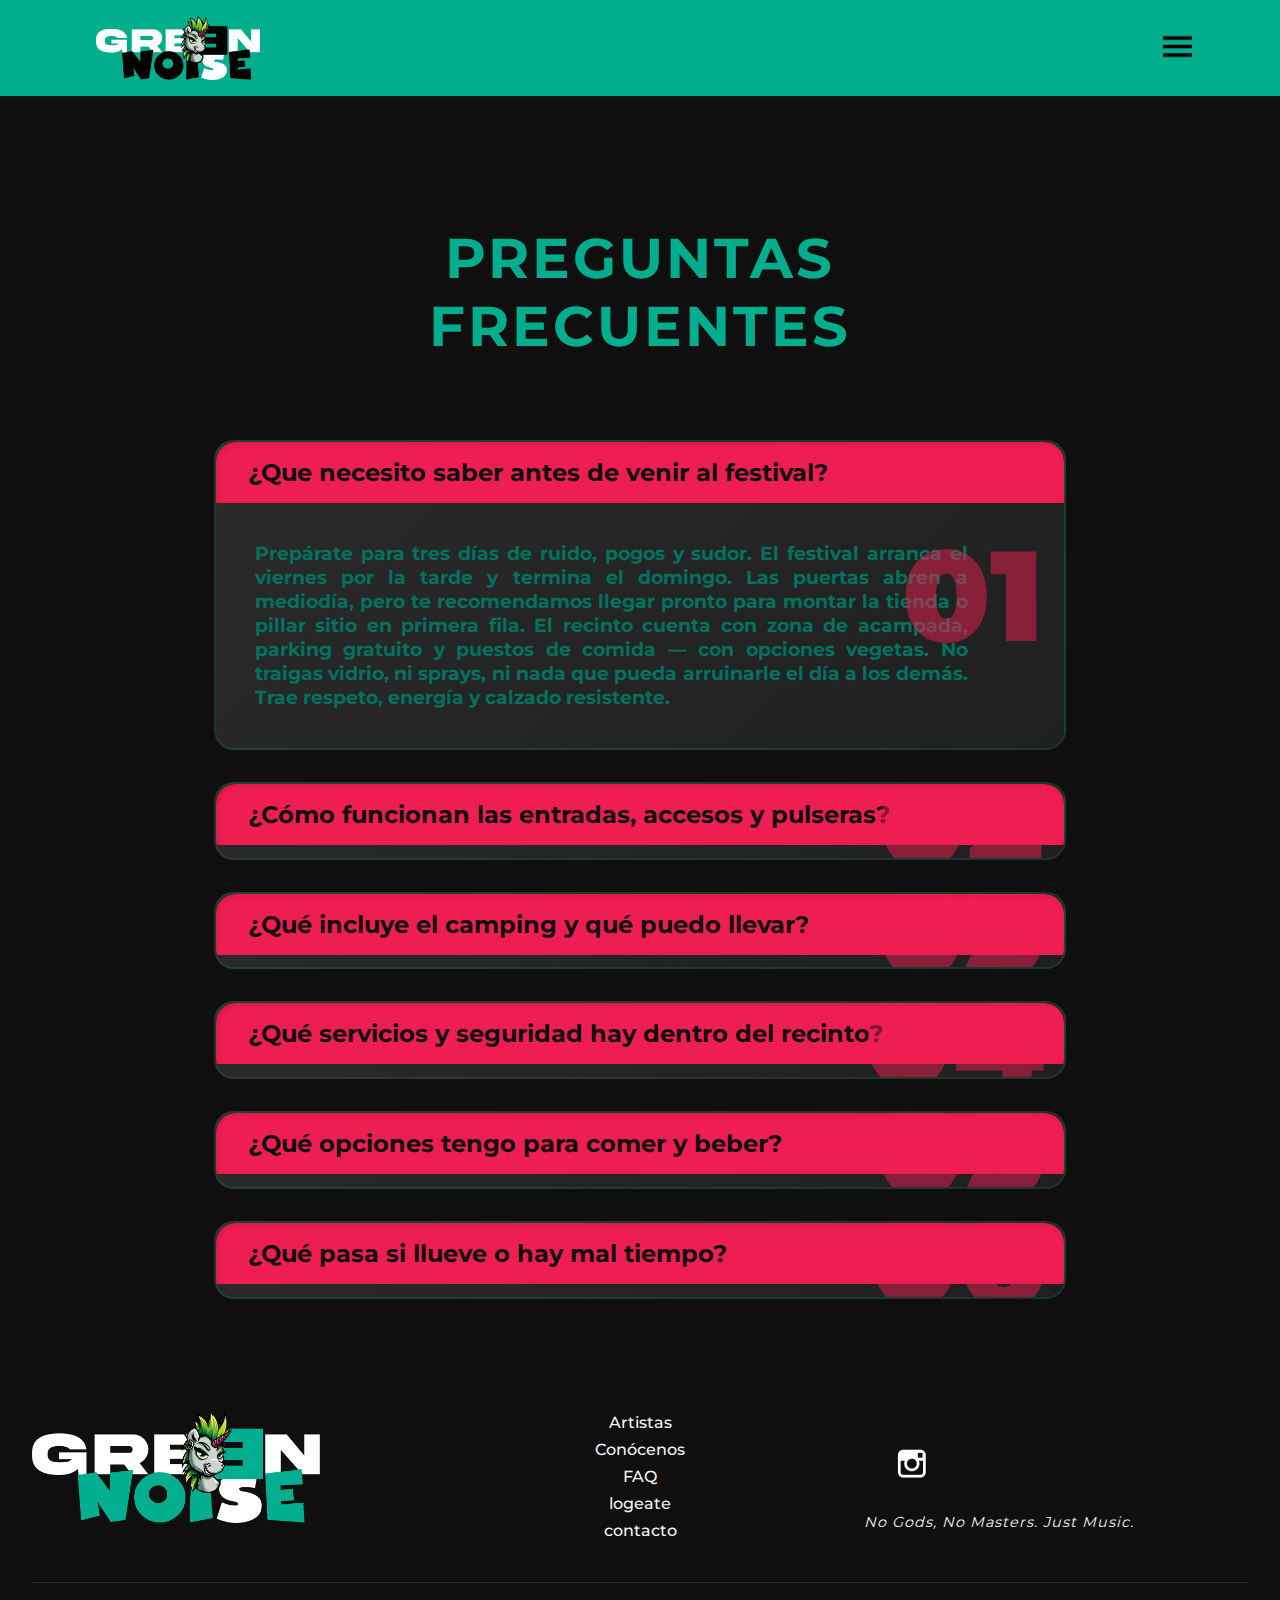
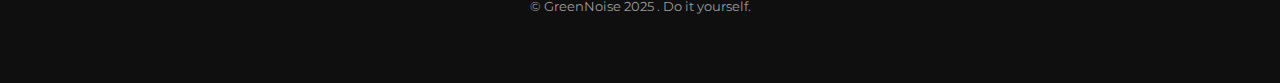
<file: faq.html>
<!DOCTYPE html>
<html lang="es">

<head>
    <!-- meta basicos  -->
    <meta charset='utf-8'>
    <meta http-equiv='X-UA-Compatible' content='IE=edge'>
    <meta name='viewport' content='width=device-width, initial-scale=1'>

    <!-- seo y autorxs  -->
    <title>GreenNoise Festival 2025 – Hardcore Summer Music</title>
    <meta name="author" content="Karol">
    <meta name="robots" content="index, follow">
    <meta name="description" content="GreenNoise Festival 2025 - Vive el hardcore más intenso del verano con los mejores artistas internacionales.">
    <meta name="keywords" content="GreenNoise Festival, hardcore, punk, música, verano, festival, 2025, conciertos, skate punk">
    <link rel="canonical" href="https://websdekarol.com/">
    <meta name="theme-color" content="#00ae8e">

    <!-- estilos  -->
    <link rel='stylesheet' type='text/css' media='screen' href='css/main.css'>

    <!-- sociales  -->
    <meta property="og:title" content="GreenNoise Festival 2025 – Hardcore Summer Music">
    <meta property="og:description" content="Vive el festival hardcore del verano con los mejores artistas internacionales.">
    <meta property="og:image" content="https://websdekarol.com/imagenes/og-image.png">
    <meta property="og:type" content="website">
    <meta property="og:url" content="https://websdekarol.com"/>
    <meta property="og:site_name" content="GreenNoise Festival 2025">
    <meta property="og:locale" content="es_ES">

    <meta name="twitter:card" content="summary_large_image">
    <meta name="twitter:title" content="GreenNoise Festival 2025 – Hardcore Summer Music">
    <meta name="twitter:description" content="Vive el festival hardcore del verano con los mejores artistas internacionales.">
    <meta name="twitter:image" content="https://websdekarol.com/imagenes/og-image.png">

    <!-- favicon  -->
    <link rel="icon" href="imagenes/logo-blanco.webp" type="image/webp">
    <link rel="alternate icon" href="imagenes/logo-blanco.png" type="image/png">
    <link rel="apple-touch-icon" href="imagenes/logo-blanco.png">
    <!-- scripts  -->
    <script src='js/main.js' defer></script>
</head>

<body>

    <!-- ==================== HEADER ==================== -->
    <header class="header header__index">
        <!-- Logo -->
        <div class="header__logo-container">
            <a href="index.html" class="header__logo-link">
                <picture>
                    <source srcset="imagenes/byn.webp" type="image/webp">
                    <img src="imagenes/byn.png" alt="Logo GreenNoise" class="header__logo"  height="64" loading="lazy" decoding="async">
                </picture>
            </a>
        </div>

         <!-- Menú de navegación principal -nav -->
        <nav class="header__nav" aria-label="Navegación principal">

            <!-- boton abrir menu -->
            <button class="nav__button nav__button--abrir" type="button" aria-label="Abrir menú de navegación">
                <picture>
                    <source srcset="imagenes/menu-burger.webp" type="image/webp">
                    <img src="imagenes/menu-burger.png" alt="Menu Hamburguesa" class="nav__icon--abrir" loading="lazy" decoding="async">
                </picture>
            </button>

            <!-- Lista de enlaces del menú -->
            <ul class="nav__menu" id="nav__menu" role="menu">

                <li class="nav__item">
                <!-- boton cerrar  -->
                    <button class="nav__button nav__button--cerrar" type="button" aria-label="Cerrar menú de navegación">
                        <picture>
                            <source srcset="imagenes/cross.webp" type="image/webp">
                            <img src="imagenes/cross.png" alt="Cerrar menu" class="nav__icon--cerrar" loading="lazy" decoding="async">
                        </picture>
                    </button>
                </li>

                 <!-- Enlaces de navegación -->
                <li class="nav__item"><a class="nav__link" href="index.html" title="Página de inicio">home</a></li>


                <li class="nav__item"><a class="nav__link" href="artist.html" title="Ver artistas">artistas</a></li>

                <li class="nav__item"><a class="nav__link" href="historia.html" title="Historia y Contacto">conócenos</a></li>

                <li class="nav__item"><a class="nav__link" href="faq.html" title="Preguntas frecuentes">FAQ</a></li>

                <li class="nav__item"><a class="nav__link" href="form.html" title="Registrate">logeate</a></li>

                <li class="nav__item"><a class="nav__link" href="contacto.html" title="Contacto">contacto</a></li>
            </ul>
        </nav>
    </header>
    <!-- ================== MAIN FAQ ================== -->
    <!-- Contenido principal: preguntas frecuentes -->
    <main class="main__faq">
        <div class="faq">
            <div class="faq__contain">

                <!-- Título principal de la sección FAQ -->
                <h2 class="faq__tittle">PREGUNTAS FRECUENTES</h2>

                 <!-- Contenedor de todas las preguntas -->
                <div class="faq__wrapper">

                    <!-- Cada .faq__item representa una pregunta y su respuesta -->
                    <div class="faq__item active" data-number="01">
                        <h2 class="faq__question">
                            ¿Que necesito saber antes de venir al festival?
                        </h2>
                        <p class="faq__answer">
                            Prepárate para tres días de ruido, pogos y sudor.
                            El festival arranca el viernes por la tarde y termina el domingo. Las puertas abren a
                            mediodía, pero te recomendamos llegar pronto para montar la tienda o pillar sitio en primera fila.
                            El recinto cuenta con zona de acampada, parking gratuito y puestos de comida — con opciones vegetas.
                            No traigas vidrio, ni sprays, ni nada que pueda arruinarle el día a los demás. Trae respeto, energía y calzado resistente.
                        </p>
                    </div>

                    <div class="faq__item" data-number="02">
                        <h2 class="faq__question">
                            ¿Cómo funcionan las entradas, accesos y pulseras?
                        </h2>
                        <p class="faq__answer">
                            Puedes comprar las entradas solo en los canales oficiales. Tenemos abonos de tres días y entradas diarias. Al llegar al festival, cambia tu entrada por una pulsera que será tu pase para entrar y salir del recinto.
                            Si pierdes la pulsera, sentimos decírtelo: no hay segunda. Cuídala como si fuera tu guitarra favorita.
                        </p>
                    </div>

                    <div class="faq__item" data-number="03">
                        <h2 class="faq__question">
                            ¿Qué incluye el camping y qué puedo llevar?
                        </h2>
                        <p class="faq__answer">
                            El camping es territorio libre, pero con cabeza. Puedes traer tu tienda, tu nevera y todo lo necesario para sobrevivir tres días de música y caos.
                            Hay duchas y baños, aunque ya sabes: esto es un festival, no un hotel de lujo.
                            La música suele parar de madrugada, pero el ambiente nunca duerme. Si necesitas silencio, trae tapones.
                            Y sí, hay puntos de agua potable y zonas de sombra, pero los buenos lugares se acaban rápido.
                        </p>
                    </div>

                    <div class="faq__item" data-number="04">
                        <h2 class="faq__question">
                            ¿Qué servicios y seguridad hay dentro del recinto?
                        </h2>
                        <p class="faq__answer">
                            La seguridad va primero.
                            Contamos con un equipo de seguridad profesional, personal médico, punto violeta y zona de
                            descanso.
                            Si te pasa algo o ves a alguien pasándolo mal, busca al personal con chaleco o ve al punto
                            de información.
                            Recuerda: el respeto es sagrado. Empuja en el pogo, pero levanta a quien caiga.
                        </p>
                    </div>

                    <div class="faq__item" data-number="05">
                        <h2 class="faq__question">
                            ¿Qué opciones tengo para comer y beber?
                        </h2>
                        <p class="faq__answer">
                            Dentro del recinto hay de todo: comida rápida, platos calientes, opciones sin gluten y menús
                            veganos.
                            Las barras están abiertas todo el día, con cerveza, refrescos y agua. No se permite meter
                            bebida desde fuera, pero los precios no son de festival mainstream: queremos que sigas
                            bebiendo, no hipotecándote.
                            Y sí, también hay café, por si sobrevives a la noche y necesitas revivir.
                        </p>
                    </div>

                    <div class="faq__item" data-number="06">
                        <h2 class="faq__question">
                            ¿Qué pasa si llueve o hay mal tiempo?
                        </h2>
                        <p class="faq__answer">
                            Se toca igual. Esto es hardcore, no un desfile. El festival solo se detiene si cae un meteorito (y aún así, lo grabamos). Trae chubasquero, botas y actitud: el barro también baila.
                        </p>
                    </div>
                </div>
            </div>
        </div>

    </main>
    <!---------- FOOTER ---------->
    <!-- Pie de página con logo, navegación y redes sociales -->
    <footer class="footer">

        <!-- Columna izquierda: Logo -->
        <div class="footer__left">
            <a href="index.html" class="footer__logo--link" title="Volver a inicio">
                <picture class="footer__logo">
                    <source srcset="imagenes/logo-blanco.webp" type="image/webp">
                    <img src="imagenes/logo-blanco.png" alt="Logo GreenNoise" class="footer__img" loading="lazy">
                </picture>
            </a>
        </div>

        <!-- Columna central: Navegacion secundaria -->
        <div class="footer__center">
            <nav class="footer__nav" aria-label="Navegación del footer">
                <ul class="footer__menu">
                    <li class="footer__item"><a href="artist.html" class="footer__link"
                            title="Ver artistas">Artistas</a></li>
                    <li class="footer__item"><a href="historia.html" class="footer__link"
                            title="Historia y contacto">Conócenos</a></li>
                    <li class="footer__item"><a href="faq.html" class="footer__link"
                            title="Preguntas frecuentes">FAQ</a></li>
                    <li class="footer__item"><a href="form.html" class="footer__link"
                            title="Registrate y compra tus entradas">logeate</a></li>
                    <li class="footer__item"><a href="contacto.html" class="footer__link"
                            title="Registrate y compra tus entradas">contacto</a></li>
                </ul>
            </nav>
        </div>

        <!-- Columna derecha: Redes sociales -->
        <div class="footer__right">
            <div class="footer__social">

                <!-- instagram  -->
                <a href="https://instagram.com/honeybeart" target="_blank" class="footer__social-link" rel="noreferrer noopener"
                    title="Síguenos en Instagram" aria-label="Instagram">
                    <picture>
                        <source srcset="imagenes/instagram.webp" type="image/webp">
                        <img src="imagenes/instagram.png" alt="Instagram" class="footer__icon" loading="lazy" decoding="async">
                    </picture>
                </a>

                <!-- facebook  -->
                <a href="https://facebook.com" target="_blank" class="footer__social-link" title="Síguenos en Facebook" rel="noreferrer noopener"
                    aria-label="Facebook">
                    <picture>
                        <source srcset="imagenes/facebook.webp" type="image/webp">
                        <img src="imagenes/facebook.png" alt="Facebook" class="footer__icon" loading="lazy" 
                        decoding="async">
                    </picture>
                </a>
                <!-- youtube  -->
                <a href="https://youtube.com/" target="_blank" class="footer__social-link" title="Siguenos en YouTube" rel="noreferrer noopener"
                    aria-label="YouTube">
                    <picture>
                        <source srcset="imagenes/youtube.webp" type="image/webp">
                        <img src="imagenes/youtube.png" alt="YouTube" class="footer__icon" loading="lazy" decoding="async">
                    </picture>
                </a>
                <!-- x  -->
                <a href="https://x.com/" target="_blank" class="footer__social-link" title="Síguenos en X" rel="noreferrer noopener"
                    aria-label="X (antes Twitter)">
                    <picture>
                        <source srcset="imagenes/x.webp" type="image/webp">
                        <img src="imagenes/x.png" alt="X (Twitter)" class="footer__icon" loading="lazy" decoding="async">
                    </picture>
                </a>
            </div>

            <p class="footer__slogan">No Gods, No Masters. Just Music.</p>
        </div>

        <!-- Copyright -->
        <p class="footer__bottom">© GreenNoise 2025 . Do it yourself.</p>
    </footer>
</body>

</html>
</file>
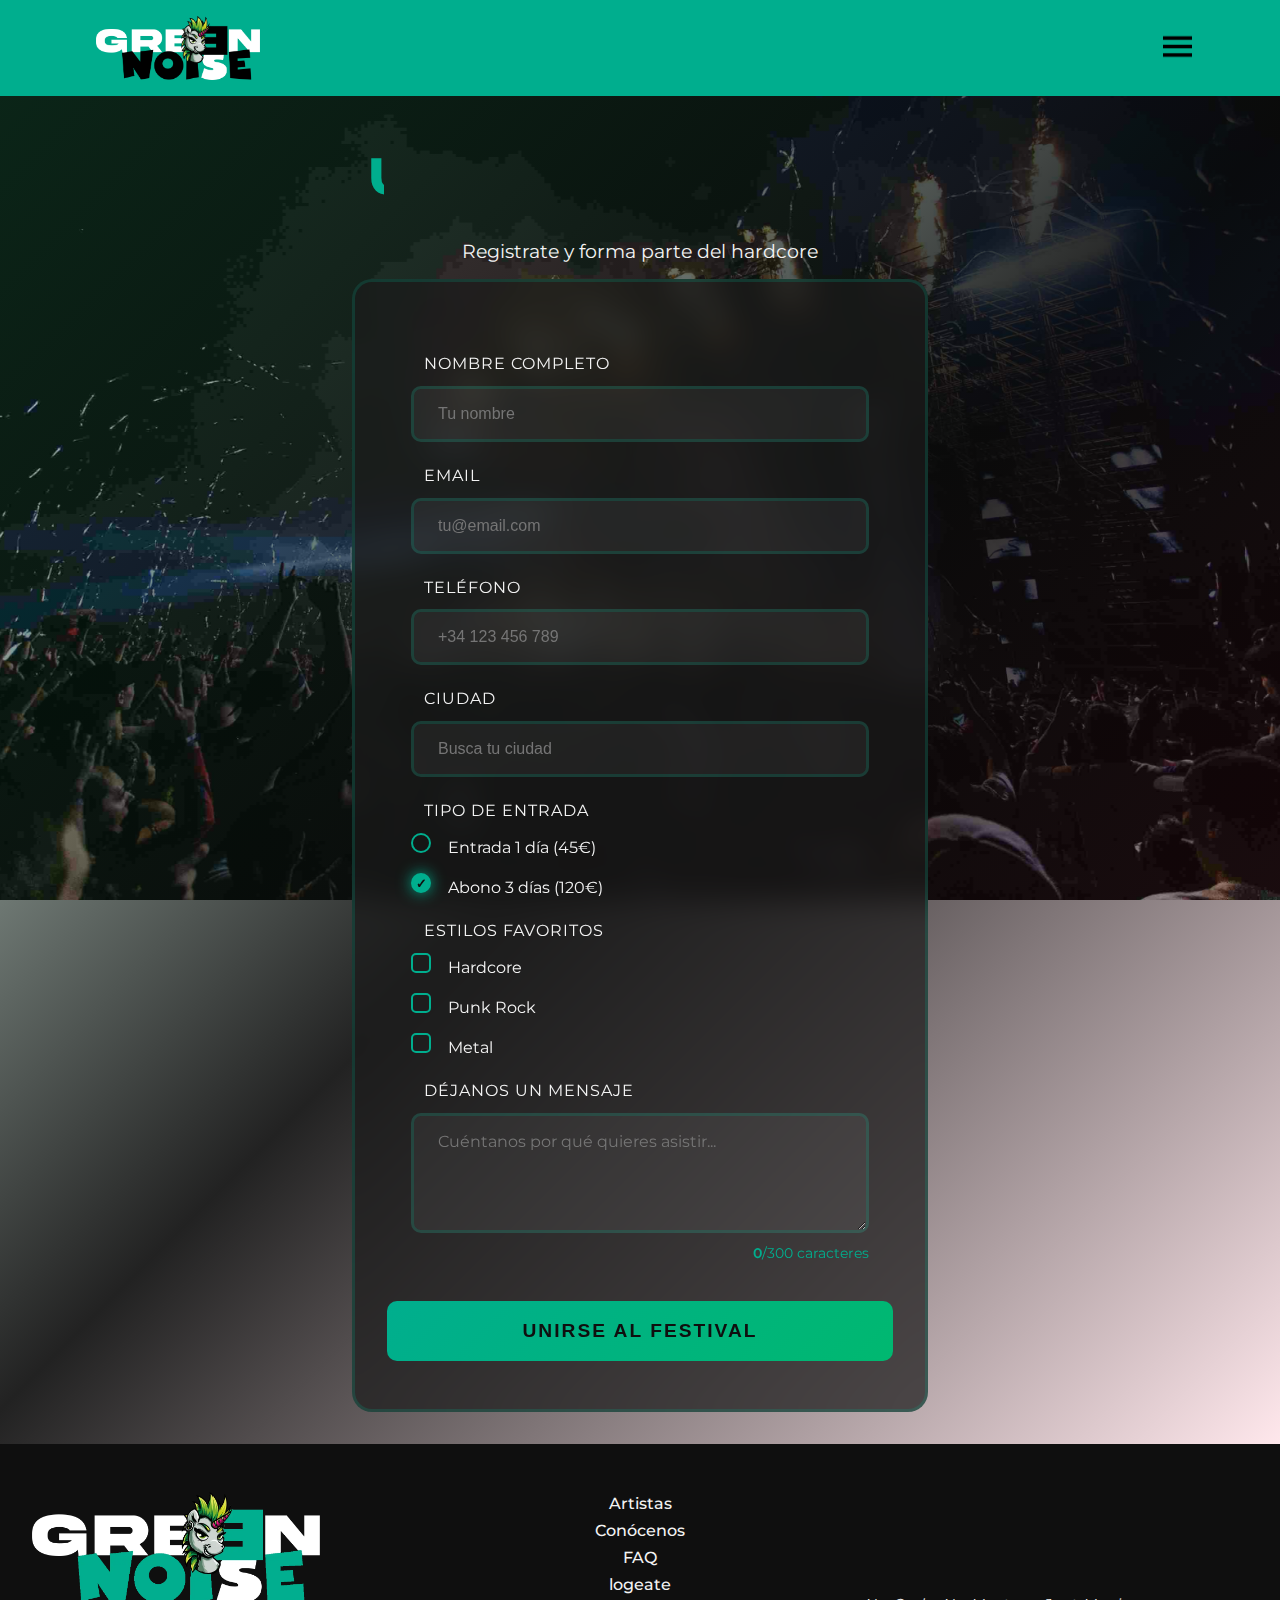
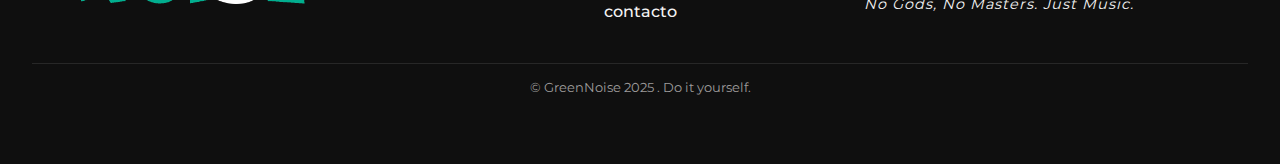
<file: form.html>
<!DOCTYPE html>
<html lang="es">

<head>
    <!-- meta basicos  -->
    <meta charset='utf-8'>
    <meta http-equiv='X-UA-Compatible' content='IE=edge'>
    <meta name='viewport' content='width=device-width, initial-scale=1'>

    <!-- seo y autorxs  -->
    <title>GreenNoise Festival 2025 – Hardcore Summer Music</title>
    <meta name="author" content="Karol">
    <meta name="robots" content="index, follow">
    <meta name="description" content="GreenNoise Festival 2025 - Vive el hardcore más intenso del verano con los mejores artistas internacionales.">
    <meta name="keywords" content="GreenNoise Festival, hardcore, punk, música, verano, festival, 2025, conciertos, skate punk">
    <link rel="canonical" href="https://websdekarol.com/">
    <meta name="theme-color" content="#00ae8e">

    <!-- estilos  -->
    <link rel='stylesheet' type='text/css' media='screen' href='css/main.css'>

    <!-- sociales  -->
    <meta property="og:title" content="GreenNoise Festival 2025 – Hardcore Summer Music">
    <meta property="og:description" content="Vive el festival hardcore del verano con los mejores artistas internacionales.">
    <meta property="og:image" content="https://websdekarol.com/imagenes/og-image.png">
    <meta property="og:type" content="website">
    <meta property="og:url" content="https://websdekarol.com"/>
    <meta property="og:site_name" content="GreenNoise Festival 2025">
    <meta property="og:locale" content="es_ES">

    <meta name="twitter:card" content="summary_large_image">
    <meta name="twitter:title" content="GreenNoise Festival 2025 – Hardcore Summer Music">
    <meta name="twitter:description" content="Vive el festival hardcore del verano con los mejores artistas internacionales.">
    <meta name="twitter:image" content="https://websdekarol.com/imagenes/og-image.png">

    <!-- favicon  -->
    <link rel="icon" href="imagenes/logo-blanco.webp" type="image/webp">
    <link rel="alternate icon" href="imagenes/logo-blanco.png" type="image/png">
    <link rel="apple-touch-icon" href="imagenes/logo-blanco.png">
    <!-- scripts  -->
    <script src='js/main.js' defer></script>
</head>

<body>

    <!-- ==================== HEADER ==================== -->
    <header class="header header__index">
        <!-- Logo -->
        <div class="header__logo-container">
            <a href="index.html" class="header__logo-link">
                <picture>
                    <source srcset="imagenes/byn.webp" type="image/webp">
                    <img src="imagenes/byn.png" alt="Logo GreenNoise" class="header__logo"  height="64" loading="lazy" decoding="async">
                </picture>
            </a>
        </div>

         <!-- Menú de navegación principal -nav -->
        <nav class="header__nav" aria-label="Navegación principal">

            <!-- boton abrir menu -->
            <button class="nav__button nav__button--abrir" type="button" aria-label="Abrir menú de navegación">
                <picture>
                    <source srcset="imagenes/menu-burger.webp" type="image/webp">
                    <img src="imagenes/menu-burger.png" alt="Menu Hamburguesa" class="nav__icon--abrir" loading="lazy" decoding="async">
                </picture>
            </button>

            <!-- Lista de enlaces del menú -->
            <ul class="nav__menu" id="nav__menu" role="menu">

                <li class="nav__item">
                <!-- boton cerrar  -->
                    <button class="nav__button nav__button--cerrar" type="button" aria-label="Cerrar menú de navegación">
                        <picture>
                            <source srcset="imagenes/cross.webp" type="image/webp">
                            <img src="imagenes/cross.png" alt="Cerrar menu" class="nav__icon--cerrar" loading="lazy" decoding="async">
                        </picture>
                    </button>
                </li>

                 <!-- Enlaces de navegación -->
                <li class="nav__item"><a class="nav__link" href="index.html" title="Página de inicio">home</a></li>


                <li class="nav__item"><a class="nav__link" href="artist.html" title="Ver artistas">artistas</a></li>

                <li class="nav__item"><a class="nav__link" href="historia.html" title="Historia y Contacto">conócenos</a></li>

                <li class="nav__item"><a class="nav__link" href="faq.html" title="Preguntas frecuentes">FAQ</a></li>

                <li class="nav__item"><a class="nav__link" href="form.html" title="Registrate">logeate</a></li>

                <li class="nav__item"><a class="nav__link" href="contacto.html" title="Contacto">contacto</a></li>
            </ul>
        </nav>
    </header>
    <main>
        <!-- ================== MAIN FORM ================== -->
         <!-- Sección principal del formulario de registro -->
        <section class="form__section">
            <div class="form__wrapper">

                 <!-- ===== ENCABEZADO DEL FORMULARIO ===== -->
            <!-- Contiene el título y subtítulo de la sección -->
                <div class="form__header">
                    <h1 class="form__header--title">Unete a GreenNoise</h1>
                    <p class="form__header--subtitle">Registrate y forma parte del hardcore</p>
                </div>

                <!-- ===== CONTENEDOR DEL FORMULARIO ===== -->
                <div class="form__container">
                    <form class="form" id="contactForm" method="post"  action="#">

                        <!-- Nombre  -->
                        <div class="form__group">
                            <label class="form__label" for="nombre">
                                Nombre completo
                            </label>
                            <input class="form__input" type="text" id="nombre" name="nombre" placeholder="Tu nombre"
                                required>
                        </div>

                        <!-- Email -->
                        <div class="form__group">
                            <label class="form__label" for="email">
                                Email
                            </label>
                            <input class="form__input" type="email" id="email" name="email" placeholder="tu@email.com"
                                required>
                        </div>

                        <!-- Teléfono -->
                        <div class="form__group">
                            <label class="form__label" for="telefono">
                                Teléfono
                            </label>
                            <input class="form__input" type="tel" id="telefono" name="telefono"
                                placeholder="+34 123 456 789">
                        </div>

                         <!-- Ciudad -->
                        <div class="form__group">
                            <label class="form__label" for="ciudad">
                                Ciudad
                            </label>
                            <input class="form__input" 
                                   list="ciudades" 
                                   id="ciudad" 
                                   name="ciudad"
                                   placeholder="Busca tu ciudad">
                            <datalist id="ciudades">
                                <option value="Madrid">
                                <option value="Barcelona">
                                <option value="Valencia">
                                <option value="Sevilla">
                                <option value="Bilbao">
                            </datalist>
                        </div>

                        <!-- Tipo de entrada -->
                         <!-- Selección de tipo de entrada mediante radio buttons -->
                        <div class="form__group">
                            <label class="form__label">
                                Tipo de entrada
                            </label>
                            <div class="form__radio--group">
                                <div class="form__radio--item">
                                    <input type="radio" id="entradaDia" name="tipo_entrada" value="dia" required>
                                    <label for="entradaDia" class="form__radio-label">Entrada 1 día (45€)</label>
                                </div>
                                <div class="form__radio--item">
                                    <input type="radio" id="entradaAbono" name="tipo_entrada" value="abono" checked>
                                    <label for="entradaAbono" class="form__radio-label">Abono 3 días (120€)</label>
                                </div>
                            </div>
                        </div>

                        <!-- Estilos musicales -->
                         <div class="form__group">
                            <label class="form__label">
                                Estilos favoritos
                            </label>
                            <div class="form__checkbox--group">
                                <div class="form__checkbox--item">
                                    <input type="checkbox" id="hardcore" name="estilos" value="hardcore">
                                    <label for="hardcore" class="form__checkbox-label">Hardcore</label>
                                </div>
                                <div class="form__checkbox--item">
                                    <input type="checkbox" id="punk" name="estilos" value="punk">
                                    <label for="punk" class="form__checkbox-label">Punk Rock</label>
                                </div>
                                <div class="form__checkbox--item">
                                    <input type="checkbox" id="metal" name="estilos" value="metal">
                                    <label for="metal" class="form__checkbox-label">Metal</label>
                                </div>
                            </div>

                        </div>     <!-- Comentario -->
                        <div class="form__group">
                            <label class="form__label" for="comentario">
                                Déjanos un mensaje
                            </label>
                            <textarea class="form__textarea" id="comentario" name="comentario" placeholder="Cuéntanos por qué quieres asistir..." maxlength="300"></textarea>
                            <div class="form__counter">
                                <span class="form__counter-current" id="charCounter">0</span>/300 caracteres
                            </div>
                        </div>

                        <!-- Botón submit -->
                        <button type="submit" class="form__submit">
                            <span class="form__submit-text">Unirse al Festival</span>
                        </button>
                    </form>
                </div>


            </div>
        </section>
    </main>

   <!---------- FOOTER ---------->
    <!-- Pie de página con logo, navegación y redes sociales -->
    <footer class="footer">

        <!-- Columna izquierda: Logo -->
        <div class="footer__left">
            <a href="index.html" class="footer__logo--link" title="Volver a inicio">
                <picture class="footer__logo">
                    <source srcset="imagenes/logo-blanco.webp" type="image/webp">
                    <img src="imagenes/logo-blanco.png" alt="Logo GreenNoise" class="footer__img" loading="lazy">
                </picture>
            </a>
        </div>

        <!-- Columna central: Navegacion secundaria -->
        <div class="footer__center">
            <nav class="footer__nav" aria-label="Navegación del footer">
                <ul class="footer__menu">
                    <li class="footer__item"><a href="artist.html" class="footer__link"
                            title="Ver artistas">Artistas</a></li>
                    <li class="footer__item"><a href="historia.html" class="footer__link"
                            title="Historia y contacto">Conócenos</a></li>
                    <li class="footer__item"><a href="faq.html" class="footer__link"
                            title="Preguntas frecuentes">FAQ</a></li>
                    <li class="footer__item"><a href="form.html" class="footer__link"
                            title="Registrate y compra tus entradas">logeate</a></li>
                    <li class="footer__item"><a href="contacto.html" class="footer__link"
                            title="Registrate y compra tus entradas">contacto</a></li>
                </ul>
            </nav>
        </div>

        <!-- Columna derecha: Redes sociales -->
        <div class="footer__right">
            <div class="footer__social">

                <!-- instagram  -->
                <a href="https://instagram.com/honeybeart" target="_blank" class="footer__social-link" rel="noreferrer noopener"
                    title="Síguenos en Instagram" aria-label="Instagram">
                    <picture>
                        <source srcset="imagenes/instagram.webp" type="image/webp">
                        <img src="imagenes/instagram.png" alt="Instagram" class="footer__icon" loading="lazy" decoding="async">
                    </picture>
                </a>

                <!-- facebook  -->
                <a href="https://facebook.com" target="_blank" class="footer__social-link" title="Síguenos en Facebook" rel="noreferrer noopener"
                    aria-label="Facebook">
                    <picture>
                        <source srcset="imagenes/facebook.webp" type="image/webp">
                        <img src="imagenes/facebook.png" alt="Facebook" class="footer__icon" loading="lazy" 
                        decoding="async">
                    </picture>
                </a>
                <!-- youtube  -->
                <a href="https://youtube.com/" target="_blank" class="footer__social-link" title="Siguenos en YouTube" rel="noreferrer noopener"
                    aria-label="YouTube">
                    <picture>
                        <source srcset="imagenes/youtube.webp" type="image/webp">
                        <img src="imagenes/youtube.png" alt="YouTube" class="footer__icon" loading="lazy" decoding="async">
                    </picture>
                </a>
                <!-- x  -->
                <a href="https://x.com/" target="_blank" class="footer__social-link" title="Síguenos en X" rel="noreferrer noopener"
                    aria-label="X (antes Twitter)">
                    <picture>
                        <source srcset="imagenes/x.webp" type="image/webp">
                        <img src="imagenes/x.png" alt="X (Twitter)" class="footer__icon" loading="lazy" decoding="async">
                    </picture>
                </a>
            </div>

            <p class="footer__slogan">No Gods, No Masters. Just Music.</p>
        </div>

        <!-- Copyright -->
        <p class="footer__bottom">© GreenNoise 2025 . Do it yourself.</p>
    </footer>
</body>

</html>
</file>
<file: css/main.css>
/* ===========================================================================================
                VARIABLES GLOBALES Y CONFIGURACIÓN BASE
                En esta sección se definen las variables principales de color, tipografía, tamañostransiciones que se aplican en todo el proyecto. 
                El uso de variables facilita la coherencia visual y permite realizar cambiglobales con mayor facilidad.
                ========================================================================================== */

:root {
    --color-principal: #00ae8e; /* rgba(0, 174, 142, 1) */
    --color-texto: #f3f3f3;
    --color-negro: #0f0f0f;
    --color-action: #ee1d52;

    --font-base: "Montserrat", sans-serif;
    --radius: 1.8rem;
    --transition: 0.3s ease;
}

/* =============================================================================================================
    CSS RESET
Se eliminan márgenes, rellenos y bordes por defecto de los navegadores, y se aplica el box-sizing: border-box para que el ancho de los elementos sea más predecible y fácil de manejar.
============================================================================================================ */


* {
    margin: 0;
    padding: 0;
    border: 0;
    box-sizing: border-box;
}

/* =========================================================================================================
   TIPOGRAFÍA Y FUENTES PERSONALIZADAS
   Se cargan distintas variantes de la fuente 'Montserrat' (Regular, SemiBold, Bold y ExtraBold) usando @font-face. Se incluye font-display: swap para mejorar el rendimiento y evitar bloqueos visuales durante la carga de fuentes.
============================================================================================================ */

@font-face {
    font-family: "Montserrat";
    src: url("../fonts/Montserrat-SemiBold.woff2") format("woff2"),
         url("../fonts/Montserrat-SemiBold.woff") format("woff");
    font-weight: 600; /* Asignación del peso */
    font-style: normal;
    font-display: swap;
}
@font-face {
    font-family: "Montserrat";
    src: url("../fonts/Montserrat-Bold.woff2") format("woff2"),
         url("../fonts/Montserrat-Bold.woff") format("woff");
    font-weight: 700; /* Asignación del peso */
    font-style: normal;
    font-display: swap;
}
@font-face {
    font-family: "Montserrat";
    src: url("../fonts/Montserrat-ExtraBold.woff2") format("woff2"),
         url("../fonts/Montserrat-ExtraBold.woff") format("woff");
    font-weight: 800; /* Asignación del peso */
    font-style: normal;
    font-display: swap;
}
@font-face {
    font-family: "Montserrat";
    src: url("../fonts/Montserrat-Black.woff2") format("woff2"),
         url("../fonts/Montserrat-Black.woff") format("woff");
    font-weight: 900; /* Asignación del peso */
    font-style: normal;
    font-display: swap;
}

@font-face {
    font-family: "Montserrat";
    src: url("../fonts/Montserrat-Regular.woff2") format("woff2"),
         url("../fonts/Montserrat-Regular.woff") format("woff");
    font-weight: 400; 
    font-style: normal;
    font-display: swap;
}

@font-face {
    font-family: "Montserrat";
    src: url("../fonts/Montserrat-Medium.woff2") format("woff2"),
         url("../fonts/Montserrat-Medium.woff") format("woff");
    font-weight: 500;
    font-style: normal;
    font-display: swap;
}   
/* ==============================================================================================
   ESTILOS GENERALES DEL BODY
   Se aplica la tipografía base definida en las variables. Esto asegura coherencia en toda la web
==================================================================================================== */

body {
    font-family: var(--font-base);
    overflow-x: hidden;
    max-width: 100%;
}

                                    /* ==================== HEADER ====================
                                    Define la barra superior fija del sitio, con el logo y menú responsive.
                                    Usa flexbox para alinear y posición sticky para mantener visible.
                                    ================================================== */

.header__index {
    position: sticky;
    background-color: var(--color-principal);
    top: 0;
    height: 6rem;
    width: 100%;
    display: flex;
    justify-content: space-between;
    align-items: center;
    z-index: 100;
}

/* =======================================================================================================
   LOGOTIPO DEL HEADER
   Se ajusta la altura y el margen lateral del logotipo. El uso de flexbox facilita su alineación vertical.
============================================================================================================= */
.header__logo {
    height: 4rem;
    margin: 0 5rem;
    display: flex;
    align-items: center;
    padding: 0 1rem;
}

/* ============================================================================================================
   BOTONES DE NAVEGACIÓN (MENÚ HAMBURGUESA)
   Estilos compartidos para los botones de abrir y cerrar el menú en dispositivos móviles. Incluye animaciones de opacidad y rotación al mostrar/ocultar.
=========================================================================================================== */
.nav__button {
    margin: 0 5rem;
    padding: 0.5rem;
    background-color: transparent;
    cursor: pointer;
    border: none;
    transition: opacity var(--transition), transform 0.5s ease;
}

/* ============================================================================================================
   BOTÓN "ABRIR MENÚ"
   Visible por defecto. Cambia de estado mediante clases dinámicas controladas con JavaScript.
=========================================================================================================== */
.nav__button--abrir {
    display: block;
    transform: rotate(0deg);
    opacity: 1;
    pointer-events: all;
}

.nav__button--abrir img {
    height: 1.8rem;
}

/* ==========================================================================================================
   ESTADO OCULTO DEL BOTÓN "ABRIR"
   Se usa cuando el menú está abierto para evitar clics duplicados y mantener coherencia visual.
=========================================================================================================== */
.nav__button--abrir.oculto {
    opacity: 0;
    transform: rotate(90deg);
    pointer-events: none;
}

/* ==========================================================================================================
   BOTÓN "CERRAR MENÚ"
   Inicialmente oculto. Se muestra al activar el menú mediante JavaScript.
=========================================================================================================== */
.nav__button--cerrar {
    display: none;
    transform: rotate(-90deg);
    opacity: 0;
    pointer-events: none;
}

.nav__button--cerrar img {
    height: 1.8rem;
}

/* ==========================================================================================================
   ESTADO VISIBLE DEL BOTÓN "CERRAR"
   Activo mientras el menú lateral está desplegado.
=========================================================================================================== */
.nav__button--cerrar.visible {
    display: block;
    opacity: 1;
    transform: rotate(0deg);
    pointer-events: all;
}

/* =========================================================
   CONTENEDOR PRINCIPAL DE LA NAVEGACIÓN
========================================================= */
.header__nav {
    position: relative;
}

/* ==========================================================================================================
   MENÚ DESPLEGABLE
   El menú se encuentra oculto por defecto y se muestra al añadir la clase .visible mediante JavaScript. 
   Utiliza una imagen de fondo decorativa y estructura en columna para los enlaces.
=========================================================================================================== */
.nav__menu {
    background: var(--color-principal);
    background-image: url("../imagenes/rockMusic.png");
    background-repeat: no-repeat;
    background-position: center;
    background-size: 30%;
    opacity: 0;
    visibility: hidden;
    position: absolute;
    display: flex;
    flex-direction: column;
    align-items: end;
    top: 5rem;
    right: 0;
    width: 100vw;
    height: calc(100vh - 2.6rem);
    list-style: none;
    padding: 0;
    margin: 0;
}
@supports (background-image: url("test.webp")) {
    .hero__container {
        background-image: url("../imagenes/rockMusic.webp");
    }
}
/* =========================================================
   ESTADO VISIBLE DEL MENÚ
   Clase activada por JavaScript para mostrar el menú 
========================================================= */
.nav__menu.visible {
    opacity: 1;
    visibility: visible;
}

.nav__div {
    margin: 1rem;
    display: flex;
    width: 100%;
}

.nav__logo img {
    width: 100%;
    height: 100%;
    object-fit: contain;
}

.nav__item {
    margin: 0.5rem;
}

.nav__link {
    text-decoration: none;
    padding: 0 2rem;
    color: var(--color-negro);
    font-size: 4rem;
    font-weight: bolder;
    display: block;
    line-height: 0.6;
}

.nav__link:hover {
    transform: scale(1.1);
    color: var(--color-action);
}

                                        /* ==================== INDEX ==================== */
/* ==========================================================================================================
   SECCIÓN HERO (PORTADA PRINCIPAL)
   Ocupa toda la altura visible del navegador. Contiene el título principal del festival y un fondo visual.
============================================================================================================ */

.section__hero {
    height: calc(100vh - 12rem);
    width: 100%;
    background-color: var(--color-negro);
    display: flex;
    flex-direction: column;
    align-items: center;
    justify-content: center;
}

.hero__background {
    height: 90%;
    width: 100%;
    background-color: var(--color-texto);
    position: relative;
    z-index: 80;
}


/* ==========================================================================================================
   TÍTULO PRINCIPAL DEL HERO
   Se posiciona de manera absoluta para superponerse al fondo y se le aplica una animación tipo "glitch" 
   para reforzar la estética.
============================================================================== */
.hero__title {
    position: absolute;
    font-size: clamp(1rem, 4vw, 2.5rem);
    text-shadow: 0 2px 4px rgba(0, 0, 0, 0.3);
    margin: 2rem;
    cursor: pointer;
    overflow: hidden;
    white-space: nowrap;
    font-weight: 800;
    animation: glitch 3s infinite;
}

/* ==========================================================================================================
   CONTENEDOR DE IMAGEN DEL HERO
   Muestra la imagen central del festival. Se usa contain para mantener proporciones y optimizar el rendimiento 
   con content-visibility.
========================================================= */
.hero__container {
    height: calc(100vh - 12rem);
    width: 100%;
    content-visibility: auto;
    background-image: url("../imagenes/img-hero-home.png");
    background-size: contain;
    background-position: center;
    background-repeat: no-repeat;
    display: flex;
    flex-direction: column;
    text-align: center;
    justify-content: center;
    z-index: 100;
}

@supports (background-image: url("test.webp")) {
    .hero__container {
        background-image: url("../imagenes/img-hero-home.webp");
    }
}

/* ==========================================================================================================
   SECCIÓN INFO (ENTRADAS Y ABONOS)
   Contiene tarjetas interactivas con información sobre la compra de entradas. Se utilizan efectos visuales 
   y animaciones con Intersection Observer en JS.
========================================================= */
.section__info {
    width: 100%;
    background-color: var(--color-principal);
    background-size: cover;
    background-position: center;
    background-repeat: no-repeat;

    display: flex;
    justify-content: center;
    padding: 4rem 0;
}

.info__container {
    background-color: transparent;
    padding: 2rem 2rem;
    width: 50%;
    display: grid;
    grid-template-columns: repeat(auto-fit, minmax(250px, 1fr));
    gap: 2rem;
    justify-items: center;
    align-items: center;
    /* perspective: 800px; */
}

/* ==========================================================================================================
   TARJETAS (ENTRADAS Y ABONOS)
   Elementos interactivos que reaccionan al desplazamiento al hover. Incorporan efectos de profundidad y brillo.
========================================================= */
.card {
    background: linear-gradient(135deg,#1e1e1e 10%, var(--color-negro) 75%);
    display: flex;
    height: 24rem;
    max-width: 31.25rem;
    padding: 0.5rem 12%;
    border: 3px solid black;
    border-radius: 30px;
    color: var(--color-texto);
    align-items: center;
    position: relative;

    /* opacity: 0; */
    /* transform: scale(0.9); */
    /* transition: opacity 0.7s ease-in-out, transform 0.7s ease-in-out; */
    /* transform-style: preserve-3d; */
   
}


/* Estado visible controlado por IntersectionObserver */
.card.visible {
    opacity: 1;
    transform: scale(1);
}

/* Efecto hover con transformación 3D */

.card:hover {
    border: 5px solid #ee1d52;
    transform: perspective(800px) rotateX(5deg) rotateY(10deg) scale(1.1);
    box-shadow: 0 0 10px var(--color-action), 0 0 20px var(--color-action);
}

.card__tittle {
    writing-mode: vertical-lr;
    text-orientation: mixed;
    font-size: clamp(2rem, 4vw, 3rem);
    text-shadow: 0 2px 4px rgba(0, 0, 0, 0.6);
    font-weight: 700;
    color: var(--color-texto);
}

.card__content {
    max-width: 10rem;
    padding: 0.5rem 3rem 0.5rem 0.5rem;
    color: var(--color-principal);
    font-size: clamp(1rem, 2vw, 1.4rem);
    text-shadow: 0 2px 2px rgba(0, 174, 142, 0.4);
    font-weight: 600;
    line-height: 1;
    display: flex;
    flex-direction: column;
    align-self: center;
    text-align: right;
}

.card__button {
    position: absolute;
    bottom: 4rem;
    left: 40%;
    background: linear-gradient(135deg, var(--color-action) 0%, #ff1744 100%);
    color: var(--color-texto);
    text-shadow: 0 2px 4px rgba(0, 0, 0, 0.6);
    letter-spacing: 1.2px;
    text-decoration: none;
    padding: 0.8rem 2rem;
    border: 3px solid var(--color-action);
    border-radius: 50px;
    transition: transform 0.5s ease;
    cursor: pointer;
    margin: 0.5rem;
}

.card:hover .card__button {
    transform: perspective(500px) translateY(-10px) rotateX(-5deg) translateZ(20px);
    background: linear-gradient(135deg, #8b0a3d 0%, #5c0726 100%);
    border: 3px solid #5c0726;
    box-shadow: 0 5px 15px rgba(0, 0, 0, 0.3);
}

/* ==========================================================================================================
   SECCIÓN CARRUSEL ARTISTAS
   Presenta nombres e imágenes de los grupos participantes. El desplazamiento infinito se gestiona desde JavaScript.
========================================================= */
.carrusel__container {
    overflow: hidden;
    background-color: #cccccc;
    padding: 1.5rem;
}


/* Carruseles superior e inferior en direcciones opuestas */
.carrusel__groups,
.carrusel__groups--reverse {
    display: flex;
    overflow: hidden;
    position: relative;
    scroll-behavior: auto;
    white-space: nowrap;
}

.carrusel__item {
    flex-shrink: 0;
    padding: 0 2em;
}

/* =========================================================
   GALERÍA DE IMÁGENES DE ARTISTAS
   Disposición tipo grid para mostrar imágenes destacadas.
========================================================= */
.imagenes__container {
    background-color: var(--color-negro);
    padding: 3rem;
    width: 100%;
    display: grid;
    grid-template-columns: repeat(auto-fit, minmax(13rem, 1fr));
    gap: 1rem;
    justify-items: center;
    align-items: center;
}

.imagenes__wrapper {
    display: flex;
    width: 15.5rem;
    height: 20rem;
}

.imagenes__img {
    height: 100%;
    width: 100%;
    object-fit: cover;
    border-radius: 20px;
    border: 2px solid var(--color-principal);
}

/* ==========================================================================================================
   SECCIÓN STAGE
   Muestra imágenes del escenario del festival. Se usa posicionamiento relativo para superponer imágenes.
========================================================= */
.section__stage {
    background-color: var(--color-negro);
    width: 100%;
    padding: 2rem 0;
    display: flex;
    flex-direction: column;
    align-items: center;
    position: relative;
}

/* Imagen principal del escenario */
.stage {
    width: 100%;
}

/* Segunda imagen (posición superpuesta) */
.stage__dos {
    width: 70%;
}

.stage__img {
    height: auto;
    width: 100%;
    object-fit: contain;
}

.stage__img--absolut {
    position: absolute;
    width: 70%;
    bottom: 0;
    border-radius: 20px;
    border: 3px solid var(--color-negro);
}

/* ==========================================================================================================
   FOOTER 
   Sección inferior de la página que contiene el logotipo, enlaces de navegación secundarios y redes sociales. 
   Utiliza flexbox para distribuir los bloques y mantener un diseño adaptable a diferentes resoluciones.
========================================================= */

.footer {
    min-height: 20rem;
    padding: 2rem 1.5rem;
    background-color: var(--color-negro);
    color: var(--color-texto);
    padding: 2rem 3rem;
    display: flex;
    justify-content: space-between;
    flex-wrap: wrap;
    gap: 2rem;
}

/* ==========================================================================================================
   ESTRUCTURA DE COLUMNAS DEL FOOTER
   Se divide en tres áreas principales: izquierda (logo), centro (menú) y derecha (redes sociales o información 
   adicional). Cada una tiene un ancho flexible.
========================================================= */
.footer__left,
.footer__center,
.footer__right {
    flex: 1 1 0;
}

.footer__logo {
    display: block;
}

.footer__img {
    width: 18rem;
    height: auto;
    display: block;
}

.footer__menu {
    list-style: none;
    padding: 0;
    margin: 0;
}

.footer__item {
    margin-bottom: 0.5rem;
}

.footer__link {
    display: inline-block;
    text-decoration: none;
    color: var(--color-texto);
    font-weight: 500;
    transition: transform 0.3s ease, color 0.3s ease;
}

.footer__link:hover {
    color: var(--color-principal);
    transform: scale(1.1);
}

.footer__right {
    display: flex;
    flex-direction: column;
    justify-content: center;
}
/* ==========================================================================================================
   ICONOS SOCIALES
   Se aplica inversión de color para adaptarlos al fondo oscuro. Incluyen un ligero efecto de desplazamiento al 
   pasar el cursor.
========================================================= */
.footer__icon {
    height: 100%;
    width: 2rem;
    object-fit: contain;
}

.footer__slogan {
    font-size: 0.9rem;
    margin-bottom: 1rem;
    letter-spacing: 1px;
    font-style: italic;
}

.footer__center {
    display: flex;
    flex-direction: column;
    justify-content: center;
    text-align: center;
    align-items: center;
}

.footer__social {
    margin: 2rem;
    display: flex;
    gap: 1rem;
}

.footer__icon {
    filter: invert(1);
    transition: transform var(--transition);
}

.footer__icon:hover {
    transform: translateY(-3px);
}
/* ==========================================================================================================
   LÍNEA INFERIOR DEL FOOTER
   Contiene los derechos reservados. Se separa visualmente mediante una línea sutil.
========================================================= */
.footer__bottom {
    width: 100%;
    text-align: center;
    font-size: 0.8rem;
    color: #9e9c9c;
    border-top: 1px solid rgba(255, 255, 255, 0.1);
    padding: 1rem;
}

                        /* =========================================================
                        ARTISTAS
                        Muestra el listado de artistas y bandas participa en el festival.estructura mediante gridn para garantizar una distribución adaptabledistintos tamaños de pantalla.
                        ========================================================= */

.artist__full {
    background-color: var(--color-negro);
    width: 100%;
    display: flex;
    justify-content: center;
    align-items: center;
}

.artist__content {
    width: 80%;
    display: flex;
    flex-direction: column;
    text-align: center;
    padding: 1rem;
}

/* ==========================================================================================================
   TÍTULO PRINCIPAL DE ARTISTAS
   Usa el color verde principal y animaciones con steps() para generar un efecto de texto retro al mostrarse. 
   Al pasar el cursor, se invierte la animación.
========================================================= */
.artist__tittle {
    color: var(--color-principal);
    font-size: clamp(2.5rem, 8vw, 5rem);
    font-weight: 700;
    padding: 2rem ;
    letter-spacing: 0.05em;
    animation: glow 2s  infinite alternate;
   
}


.artist__secondtittle {
    color: var(--color-texto);
    color: var(--color-texto);
    font-size: clamp(0.9rem, 2vw, 1rem);
    font-weight: 400;
}
/* ==========================================================================================================
   GRID DE ARTISTAS
   Contenedor principal que muestra las tarjetas de cada artista. El uso de repeat(auto-fit) permite una 
   distribución dinámica según el tamaño de pantalla.
========================================================= */
.artist__wrapper {
    padding: 3rem;
    width: 100%;
    display: grid;
    grid-template-columns: repeat(auto-fit, minmax(150px, 1fr));
    gap: 2rem;
}

.artist__box {
    display: flex;
    flex-direction: column;
    gap: 0.5rem;
    width: 100%;
    aspect-ratio: 1;
    transition: transform var(--transition);
}

.artist__box:hover {
    transform: scale(1.05);
}

/* ==========================================================================================================
   IMÁGENES DE ARTISTAS
   Se recortan en formato cuadrado y se aplican bordes redondeados con el color verde principal como marco.
========================================================= */
.artist__picture {
    width: 100%;
    aspect-ratio: 1;
    object-fit: cover;
    border: 3px solid var(--color-principal);
    border-radius: var(--radius);
    overflow: hidden;
}

.artist__img {
    width: 100%;
    height: auto;
    object-fit: cover;
    display: block;
    border-radius: var(--radius);
    cursor: pointer;
    transition: transform var(--transition);
}

.artist__img:hover {
    transform: scale(1.1);
}

.artist__img:active {
    transform: scale(1.1);
}

.lightbox {
    width: 100%;
    height: 100%;
    background-color: rgba(0,0,0,.4);
    backdrop-filter: blur(2rem);
    position: relative;

    position: fixed;
    top: 0;
    left: 0;

    display: flex;
    flex-direction: column;
    justify-content: center;
    align-items: center;
    padding: 6rem 2rem 2rem 2rem;

    opacity: 0;
    pointer-events: none;
    transition: all .5s ease;
    z-index: 99;
}
.lightbox.isActive{
    opacity: 1;
    pointer-events: auto;
}
.lightbox .cerrar {
    position: absolute;
    bottom: 5rem;
    right: 10%;
    width: 3rem;
    height: 3rem;
    cursor: pointer;
    transition: all .3s ease;
    background: var(--color-principal);
    border: 2px solid var(--color-principal);
    border-radius: 50%;
    padding: 0.5rem; 
}
.lightbox .cerrar:hover {
    transform: scale(.95);
    background: rgba(0, 174, 142, 0.3); 
}

.lightbox .cerrar:active {
    transform: scale(1.1);
}

.lightbox .cerrar img {
    width: 100%;
    height: 100%;
    filter: invert(1);
}

.lightbox .svg {
    background: none;
    appearance: none;
    fill: white;
}
.lightbox .grande {
    max-width: 90vw; 
    max-height: 75vh; 
    width: auto; 
    height: auto; 
    object-fit: contain;
    box-shadow: 0 0 3rem 0 rgba(0, 255, 100, 0.3); 
    border: 3px solid var(--color-principal); 
    border-radius: var(--radius);

}

/* ==========================================================================================================
   NOMBRE DEL ARTISTA
   Texto centrado debajo de cada imagen. Usa color blanco y tamaño ajustable mediante clamp() para mejorar la 
   legibilidad.
========================================================= */
.artist__name {
    color: white;
    text-align: center;
    font-weight: 700;
    font-size: clamp(0.8rem, 2vw, 0.95rem);
    padding: 1rem;
    letter-spacing: 0.03em;
}

                    /* =========================================================
                    SECCIÓN  (PREGUNTAS FRECUENTES)
                    Ofrece información adicional al usuario de forma interactiva. Combina diseño moderno con efectos visuales animados y expansión controlada mediante JS.
                    ========================================================= */

.faq {
    background: var(--color-negro);
    display: flex;
    flex-direction: column;
    justify-content: center;
    align-items: center;
    padding: 4rem 2rem;
    position: relative;
}

.faq__contain {
    width: 70%;
    max-width: 100vw;
    position: relative;
    z-index: 1;
}

/* ==========================================================================================================
   TÍTULO PRINCIPAL DEL FAQ
   Utiliza el color principal con sombras brillantes para crear un efecto neón animado. La animación "glow genera un pulso visual.
========================================================= */
.faq__tittle {
    font-size: clamp(2rem, 5vw, 3.5rem);
    color: var(--color-principal);
    margin: 2rem 0 3rem;
    text-align: center;
    padding: 2rem;
    letter-spacing: 3px;
    position: relative;
    animation: glow 2s infinite alternate;
}

/* ==========================================================================================================
   CONTENEDOR DE PREGUNTAS
   Dispone las preguntas y respuestas en columna con un espaciado uniforme entre los elementos.
========================================================= */
.faq__wrapper {
    display: flex;
    flex-direction: column;
    gap: 2rem;
}

/* ==========================================================================================================
   ELEMENTO INDIVIDUAL DE PREGUNTA
   Cada pregunta está dentro de un contenedor con fondo degradado oscuro y borde decorativo. La propiedad 
   overflow:hidden evita desbordes visuales al expandirse.
========================================================= */
.faq__item {
    background: linear-gradient(135deg, #2a2a2a 0%, #1f1f1f 100%);
    border-radius: 20px;
    padding: 0;
    position: relative;
    overflow: hidden;
    border: 2px solid rgba(0, 255, 159, 0.1);
    transition: all 0.3s ease;
}

/* =========================================================
   NÚMERO DECORATIVO DE LA PREGUNTA
   Se añade mediante el pseudo-elemento ::before.  
========================================================= */
.faq__item::before {
    content: attr(data-number);
    position: absolute;
    right: 20px;
    top: 50%;
    transform: translateY(-50%);
    font-size: clamp(3rem, 10vw, 8rem);
    font-weight: 900;
    color: rgba(238, 29, 82, 0.5);
    transition: all 0.3s ease;
    pointer-events: none;
}

/* Cambia de tono al pasar el ratón */
.faq__item:hover::before {
    color: rgba(238, 29, 82, 0.2);
    right: 30px;
}

/* Efecto hover sobre el bloque completo */
.faq__item:hover {
    transform: scale(1.02);
    box-shadow: 0 0 10px var(--color-principal), 0 0 20px var(--color-principal);
    transform: translateY(-5px);
}

/* ==========================================================================================================
   PREGUNTA PRINCIPAL
   Es el botón que el usuario pulsa para mostrar/ocultar la respuesta. Usa color de acción y sombra interior.
========================================================= */
.faq__question {
    background-color: var(--color-action);
    border-radius: 20px 20px 0 0;
    color: var(--color-negro);
    padding: 1rem 2rem;
    font-weight: bold;
    cursor: pointer;
    box-shadow: inset 2px 2px 5px rgba(0, 0, 0, 0.1);
    transition: background-color 0.3s ease;
}

.faq__question:hover {
    background-color: var(--color-action);
}

/* ==========================================================================================================
   RESPUESTA OCULTA
   Por defecto se mantiene plegada mediante max-height: 0.
   El JavaScript añade la clase `.active` al contenedor para expandir el contenido con una animación suave.
========================================================= */
.faq__answer {
    background-color: transparent;
    border-radius: var(--radius);
    font-size: clamp(0.9rem, 2vw, 1.2rem);
    color: #00725e;
    font-weight: 700;
    text-align: justify;
    margin: 0.4rem clamp(1rem, 5vw, 4rem) 0.4rem 0.4rem;
    overflow: hidden;
    max-height: 0;
    transition: max-height 0.5s ease, padding 0.3s ease;
}

/* Estado activo: muestra la respuesta expandida */
.faq__item.active .faq__answer {
    max-height: 30rem;
    padding: 2rem;
}

/* Animacion al interactuar con las preguntas  */
.faq__item:hover .faq__question {
    animation: glitch-text 0.3s ease-in-out;
}

                            /* =========================================================
                            SECCIÓN FORMULARIO DE REGISTRO / CONTACTO
                            Diseñada para que el usuario pueda enviar información al festival. Presenta un fondo con efecto "glassmorphism" y elementos accesibles mediante etiquetas bien estructuradas.
                            ========================================================= */

.form__section {
    min-height: 100vh;
    background-image: url("../imagenes/form2.jpg");
    background-size: cover;
    background-position: center;
    background-repeat: no-repeat;
    background-attachment: fixed;
    position: relative;
}
/* =========================================================
   CAPA DE SUPERPOSICIÓN DEL FONDO
   Crea un degradado translúcido sobre la imagen de fondo para aumentar el contraste y mejorar la legibilidad del contenido.
========================================================= */
.form__section::before {
    content: "";
    position: absolute;
    top: 0;
    left: 0;
    width: 100%;
    height: 100%;
    background: linear-gradient(135deg,
            rgba(0, 255, 127, 0.1) 0%,
            rgba(10, 10, 10, 0.9) 50%,
            rgba(255, 23, 68, 0.1) 100%);
}
/* =========================================================
   CONTENEDOR PRINCIPAL DEL FORMULARIO
   Centra el formulario dentro de la sección y aplica un índice de apilamiento superior para que quede sobre la capa translúcida.
========================================================= */
.form__wrapper {
    width: 100%;
    position: relative;
    z-index: 2;
    margin: auto;
    padding: 2rem;
}

/* =========================================================
   CABECERA DEL FORMULARIO
   Incluye el título principal y el subtítulo descriptivo.Se usa animación "retro" para generar un efecto de escritura progresiva.
========================================================= */

.form__header {
    text-align: center;
}

/* Título principal del formulario */
.form__header--title {
    font-size: clamp(1.8rem, 5vw, 3.2rem);
    font-weight: 800;
    letter-spacing: -1px;
    padding: 1rem;
    color: var(--color-principal);
    overflow: hidden;
    width: 0;
    white-space: nowrap;
    animation: retro 3s steps(19) forwards;
}


/* Efecto inverso al pasar el ratón */
.form__header--title:hover {
    animation: retro-reverse 1.5s steps(19) forwards;
}

/* Subtítulo del formulario */
.form__header--subtitle {
    font-size: clamp(1rem, 2vw, 1.2rem);
    color: var(--color-texto);
    font-weight: 300;
    padding: 1rem;
}


/* =========================================================
   CUERPO DEL FORMULARIO
   Aplica el efecto "glassmorphism" mediante transparencia, desenfoque de fondo y bordes suaves. Mejora la estética y mantiene una lectura clara.
========================================================= */

.form__container {
    background: rgba(26, 26, 26, 0.7);
    backdrop-filter: blur(15px);
    border-radius: 20px;
    padding: 2rem;
    border: 3px solid rgba(0, 174, 142, 0.2);
    position: relative;
}


/* =========================================================
   GRUPOS DE CAMPOS DEL FORMULARIO
   Organiza cada campo con su etiqueta asociada, manteniendo consistencia y legibilidad.
========================================================= */

.form__group {
    margin: 1.5rem;
}

/* Etiquetas descriptivas de cada campo */
.form__label {
    display: flex;
    align-items: center;
    gap: 0.5rem;
    font-size: clamp(0.85rem, 2vw, 1rem);
    font-weight: 400;
    color: var(--color-texto);
    margin: 0.8rem;
    text-transform: uppercase;
    letter-spacing: 1px;
}

/* =========================================================
   INPUTS, TEXTAREA Y SELECT
   Mantienen coherencia visual, borde translúcido y transiciones suaves al enfocar. El color y la tipografía refuerzan la identidad visual.
========================================================= */
.form__input,
.form__textarea,
.form__select {
    width: 100%;
    padding: 1rem 1.5rem;
    background: rgba(255, 255, 255, 0.05);
    border: 3px solid rgba(0, 174, 142, 0.2);
    border-radius: 10px;
    color: var(--color-texto);
    font-size: clamp(0.9rem, 2vw, 1rem);
    transition: all 0.3s ease;
    outline: none;
}


/* Estilo activo al enfocar un campo */
.form__input:focus,
.form__textarea:focus,
.form__select:focus {
    background: rgba(255, 255, 255, 0.08);
    box-shadow: 0 0 20px rgba(0, 255, 127, 0.2);
    transform: translateY(-2px);
}



.form__textarea {
    min-height: 7.5rem;
    max-height: 7.5rem;
    resize: vertical;
    font-family: inherit;
}
/* =========================================================
   CONTROLES DE RADIO Y CHECKBOX
   Personalizados para mantener coherencia estética con el resto del diseño. Incluyen animación al activarse.
========================================================= */
.form__radio--group,
.form__checkbox--group {
    display: flex;
    flex-direction: column;
    gap: 1rem;
    color: var(--color-texto);
}
/* Estilos base */
input[type="radio"],
input[type="checkbox"] {
    appearance: none;
    width: 20px;
    height: 20px;
    border: 2px solid var(--color-principal);
    border-radius: 50%;
    margin-right: 0.8rem;
    cursor: pointer;
    position: relative;
    transition: all 0.3s ease;
}

input[type="checkbox"] {
    border-radius: 5px;
}

/* Estado marcado */
input[type="radio"]:checked,
input[type="checkbox"]:checked {
    background-color: var(--color-principal);
    box-shadow: 0 0 15px var(--color-principal);
}

/* Icono de marca al seleccionar */
input[type="radio"]:checked::before,
input[type="checkbox"]:checked::before {
    content: "✓";
    position: absolute;
    top: 50%;
    left: 50%;
    transform: translate(-50%, -50%);
    color: var(--color-negro);
    font-weight: bold;
    font-size: 0.8rem;
}

/* =========================================================
   CONTADOR DE CARACTERES
   Muestra visualmente la cantidad de texto introducido por el usuario, fomentando la accesibilidad y el control.
========================================================= */
.form__counter {
    display: flex;
    justify-content: flex-end;
    margin-top: 0.5rem;
    font-size: 0.85rem;
    color: var(--color-principal);
}

.form__counter-current {
    color: var(--color-principal);
    font-weight: 600;
}

/* =========================================================
   BOTÓN SUBMIT
   Destacado mediante un degradado del color principal.Incluye sombra y elevación en hover para aumentar la percepción de interacción.
========================================================= */
.form__submit {
    width: 100%;
    padding: 1.2rem;
    background: linear-gradient(135deg, var(--color-principal), #00b870);
    border: none;
    border-radius: 10px;
    color: var(--color-negro);
    font-size: clamp(1rem, 2vw, 1.2rem);
    font-weight: 700;
    text-transform: uppercase;
    letter-spacing: 2px;
    cursor: pointer;
    transition: all 0.3s ease;
    position: relative;
    overflow: hidden;
    margin-top: 1rem;
}

.form__submit:hover {
    transform: translateY(-3px);
    box-shadow: 0 10px 30px rgba(0, 174, 142, 0.2);
}

/* =========================================================
   SECCIÓN HISTORIA / CONTACTO
   Página dedicada a presentar la historia del festival y ofrecer información de ubicación o contacto. Combina elementos narrativos visuales e interactivos.
========================================================= */

.history__full {
    background: linear-gradient(160deg, #d2d3d1 0%, #0f1110 100%);
}


.hero__video {
    position: fixed;
    top: 0;
    left: 0;
    width: 100%;
    height: 100vh;
    overflow: hidden;
    z-index: 1;
    transition: opacity 0.3s ease;
}

.hero__video video {
    width: 100%;
    height: 100%;
    object-fit: cover;
}

/* =========================================================
   HERO CONTACTO
   Bloque superior con imagen principal, animaciones de texto y un área interactiva que cambia de color al pasar el cursor.
========================================================= */
.hero__contacto {
    height: 60vh;
    display: flex;
    align-items: center;
    justify-content: center;
    position: relative;
}


/* =========================================================
   CONTENIDO DEL HERO CONTACTO
   Texto central animado con efecto glitch coherente con la estética visual del festival.
========================================================= */
.contacto__content {
    text-align: center;
    z-index: 2;
    animation: glitch 1s ease-in;
}

.contacto__content h1 {
    font-size: clamp(2.5rem, 6vw, 4rem);
    color: var(--color-principal);
    text-shadow: 0 0 10px var(--color-principal), 0 0 20px var(--color-principal),
        0 0 30px var(--color-principal);
    animation: glitch 2s ease-in-out infinite alternate;
}

/* =========================================================
   SECCIÓN HISTORIA
   Bloque narrativo donde se explica el origen del festival.Usa una tipografía destacada, sombras y un pseudo-elemento con texto decorativo para reforzar la identidad visual.
========================================================= */
.history {
    padding: 6rem 3rem;
    position: relative;
}

/* Texto decorativo de fondo con la palabra HISTORY */
.history::before {
    content: "HISTORY";
    position: absolute;
    top: 50px;
    left: 50%;
    transform: translateX(-50%);
    font-size: clamp(4rem, 15vw, 12rem);
    font-weight: 900;
    color: rgba(40, 46, 45, 0.3);
    z-index: 0;
}

.history__content {
    max-width: 100%;
    margin: 0 auto;
    position: relative;
    z-index: 1;
    overflow: hidden;
}

/* Título de sección */
.history h2 {
    font-size: clamp(2.5rem, 8vw, 5rem);
    color: var(--color-principal);
    text-align: center;
    letter-spacing: 6px;
    margin: 3rem 0;
}

/* =========================================================
   GRID DE HISTORIA
   Distribuye los bloques de texto históricos en un layout adaptable usando Grid.
========================================================= */
.history__grid {
    display: grid;
    grid-template-columns: repeat(auto-fit, minmax(200px, 1fr));
    gap: 3rem;
    margin: 3rem 1rem 3rem 1rem;
    align-items: start;
}

/* =========================================================
   BLOQUES DE TEXTO DE HISTORIA
   Cada bloque representa un año o etapa relevante. Se usa un borde lateral y fondo semitransparente para resaltar el contenido.
========================================================= */
.history__text {
    padding: 2.5rem;
    background: rgba(0, 217, 163, 0.08);
    border-left: 4px solid #00d9a3;
    position: relative;
    border-radius: var(--radius);
}
/* Año destacado  */
.history__year {
    display: inline-block;
    background: #00d9a3;
    color: var(--color-negro);
    font-weight: 600;
    padding: 0.5rem 7%;
    font-size: clamp(1.2rem, 2vw, 1.5rem);
    letter-spacing: 2px;
    margin: 1.2rem;
    transform: skew(-5deg);
    box-shadow: 0 4px 15px rgba(0, 217, 163, 0.4);
}

/* Título de cada bloque histórico */
.history__title {
    font-size: clamp(1.5rem, 3vw, 2rem);
    color: var(--color-principal);
    margin: 1.2rem;
}

/* Párrafo de contenido */
.history__content {
    line-height: 1.8;
    font-size: clamp(0.95rem, 1.5vw, 1.1rem);
}

/* =========================================================
   SECCIÓN IMAGEN
   Contenedor que muestra una imagen representativo del festival
========================================================= */
.image__container {
    position: relative;
    padding: 3.125rem;
    /* background: #2a2a2a; */
    border: 2px solid #00d9a3;
    box-shadow: 0 0 40px rgba(0, 217, 163, 0.2);
    border-radius: var(--radius);
}

.image__wrapper {
    position: relative;
    padding-bottom: 56.25%; 
    height: 0;
    overflow: hidden;
    border-radius: var(--radius);
}

.image__wrapper picture {
    position: absolute;
    top: 0;
    left: 0;
    width: 100%;
    height: 100%;
}

.image__wrapper img {
    position: absolute;
    top: 0;
    left: 0;
    width: 100%;
    height: 100%;
    object-fit: cover;
    transition: transform 0.3s ease;
}
/* Efecto hover en las imágenes */
.image__wrapper:hover img {
    transform: scale(1.05);
}

/* =========================================================
   SECCIÓN CONTACTO
   Presenta la localización del evento junto con información de contacto. Se integra un mapa interactivo con estilo oscuro.
========================================================= */
.location{
    background: linear-gradient(180deg, #0b0b0b 0%, #1a1a1a 100%);
    position: relative;
    overflow: hidden;
}
.location::before {
    content: "";
    position: absolute;
    inset: 0;
    background: url('../imagenes/escenario.jpg') center/cover no-repeat;
    opacity: 0.3;
    z-index: 0;
}

/* Contenedor principal de la ubicación */
.location__content {
    position: relative;
    width: 100%;
    display: flex;
    flex-direction: column;
    align-items: center;
    padding: 3rem 0;
    
}

/* Título principal */
.location__title {
    font-size: clamp(2.5rem, 8vw, 5rem);
    color: var(--color-principal);
    text-shadow: 0 3px 4px rgba(0, 174, 142, 1);
    margin: 3rem;
    text-align: center;
    letter-spacing: 0.3rem;
}


/* =========================================================
   GRID DE UBICACIÓN
   Combina el mapa con información de contacto mediante una estructura flexible que se adapta a diferentes resoluciones de pantalla.
========================================================= */

.location__grid {
    display: grid;
    width: 80%;
    grid-template-columns: repeat(auto-fit, minmax(200px, 1fr));
    gap: 2rem;
    align-items: center;
    justify-content: center;
}

/* Contenedor del mapa */
.map__container {
    position: relative;
    height: 28rem;
    border: 3px solid var(--color-principal);
    box-shadow: 0 0 50px rgba(0, 217, 163, 0.3);
    overflow: hidden;
    background: #2a2a2a;
    border-radius: var(--radius);
}

/* Estilos del iframe del mapa */
.map__container iframe {
    width: 100%;
    height: 100%;
    border: none;
    filter: grayscale(80%);
}

.location__info {
    padding: 1rem;
    justify-content: center;
    text-align: center;
    padding: 2.5rem;
    background: rgba(0, 217, 163, 0.08);
    border-right: 4px solid #00d9a3;
    position: relative;
    border-radius: var(--radius);
}

.info__item {
    color: var(--color-texto);
    margin: 1rem;
}

.info__title {
    text-align: center;
    display: block;
    margin: 0 auto 2rem;
    font-size: clamp(1.8rem, 5vw, 2.5rem);
    color: var(--color-principal);
    letter-spacing: 2px;
}

.info__content {
    font-size: clamp(0.95rem, 1.5vw, 1.1rem);
}

.info__item a {
    color: var(--color-texto);
    text-decoration: none;
    transition: all 0.3s ease;
}

.info__item a:hover {
    color: #fff;
    text-shadow: 0 0 10px rgba(0, 217, 163, 0.8);
}

/* ==================== ANIMACIONES 
Definen los efectos visuales reutilizados en varias secciones del sitio, como glitch, deslizamientos, apariciones y escalado. 
==================== */

@keyframes glow {
    from {
        text-shadow: 0 0 10px var(--color-principal),
            0 0 20px var(--color-principal);
    }

    to {
        text-shadow: 0 0 20px var(--color-principal),
            0 0 30px var(--color-principal), 0 0 40px var(--color-principal);
    }
}

/* =========================================================
   EFECTO GLITCH PRINCIPAL
   Simula una distorsión digital aleatoria mediante transformaciones y cambios de brillo. 
   Se aplica en títulos y logotipos.
========================================================= */
@keyframes glitch {

    0%,
    30%,
    60% {
        transform: none;
    }

    90% {
        transform: translate(2px, -2px) skew(1deg);
        filter: contrast(150%) brightness(120%);
    }

    92% {
        transform: translate(-3px, 3px) skew(-1deg);
        filter: contrast(200%) brightness(110%);
    }

    94% {
        transform: translate(2px, -2px) skew(1deg);
        filter: contrast(150%) brightness(120%);
    }

    96% {
        transform: translate(-3px, 3px) skew(-1deg);
        filter: contrast(200%) brightness(110%);
    }

    98% {
        transform: translate(2px, -2px) skew(1deg);
        filter: contrast(150%) brightness(120%);
    }

    100% {
        transform: none;
        filter: none;
    }
}

/* =========================================================
   EFECTO DE GLITCH EN TEXTO
   Movimiento leve de letras para dar sensación de error digital o vibración visual.
========================================================= */
@keyframes glitch-text {
    0% {
        transform: translate(0);
    }

    20% {
        transform: translate(-2px, 2px);
    }

    40% {
        transform: translate(-2px, -2px);
    }

    60% {
        transform: translate(2px, 2px);
    }

    80% {
        transform: translate(2px, -2px);
    }

    100% {
        transform: translate(0);
    }
}

/* =========================================================
   EFECTO RETRO (TEXTO MECANOGRAFIADO)
   Expande el ancho del texto simulando un efecto de escritura progresiva.
========================================================= */
@keyframes retro {
    to {
        width: 100%;
    }
}

@keyframes retro-reverse {
    to {
        width: 0;
    }
}

/* =========================================================
   EFECTOS DE APARICIÓN Y DESPLAZAMIENTO
   Se aplican a elementos visibles al hacer scroll, mejorando la experiencia de navegación.
========================================================= */
@keyframes glitchFade {
    0% {
        opacity: 0;
        transform: translateY(30px);
    }

    100% {
        opacity: 1;
        transform: translateY(0);
    }
}

@keyframes slideInLeft {
    0% {
        opacity: 0;
        transform: translateX(-100px);
    }

    100% {
        opacity: 1;
        transform: translateX(0);
    }
}

@keyframes slideInRight {
    0% {
        opacity: 0;
        transform: translateX(100px);
    }

    100% {
        opacity: 1;
        transform: translateX(0);
    }
}

@keyframes fadeInUp {
    0% {
        opacity: 0;
        transform: translateY(50px);
    }

    100% {
        opacity: 1;
        transform: translateY(0);
    }
}

@keyframes scaleIn {
    0% {
        opacity: 0;
        transform: scale(0.8);
    }

    100% {
        opacity: 1;
        transform: scale(1);
    }
}

/* =========================================================
   CLASES DE ANIMACIÓN POR SCROLL
   Permiten aplicar efectos a medida que los elementos entran en el área visible del usuario.
========================================================= */

.scroll-animate {
    opacity: 0;
}

.scroll-animate.animate {
    animation-duration: 0.8s;
    animation-fill-mode: forwards;
    animation-timing-function: cubic-bezier(0.25, 0.46, 0.45, 0.94);
}

/* Tipos de animación específicos */
.slide-left.animate {
    animation-name: slideInLeft;
}

.slide-right.animate {
    animation-name: slideInRight;
}

.fade-up.animate {
    animation-name: fadeInUp;
}

.scale-in.animate {
    animation-name: scaleIn;
}


/* =========================================================
   MEDIA QUERIES
   Ajustan el diseño según el tamaño de pantalla, garantizando la adaptabilidad visual y funcional del sitio.
========================================================= */
/* =========================================================
   MÓVILES PEQUEÑOS (HASTA 480px)
   Simplifica el diseño y aumenta la legibilidad.
   Se reducen tamaños, márgenes y se reorganizan contenedores
========================================================= */
@media screen and (max-width: 480px) {
    /* header  */
    .header__index {
        height: 5rem;
    }

    .header__logo {
        height: 3rem;
        margin: 0 1rem;
    }

    .nav__button {
        margin: 0 1rem;
    }

    .nav__link {
        font-size: 2rem;
    }

    /* cards  */
    .info__container{
        width: 100%;
    }
    .card {
        height: 20rem;
        padding: 0.5rem 13%;
    }

    .card__button {
        bottom: 1.5rem;
        padding: 0.6rem 0.9rem;
        font-size: 0.9rem;
    }

    /* faq  */
    .faq__item::before {
        font-size: 3rem;
        right: 5px;
    }

    /* form  */
    .form__wrapper {
    width: 100%;
    padding: 2rem 1rem; 
    }
    .form__container {
        margin: 0;
        padding: 0;
    }
    .form__input,.form__textarea,.form__select {
    width: 100%;
    padding: 1rem;
    }
    .faq {
        padding: 1rem ;
    }
    .faq__contain{
        width: 90%;
        max-width: 100vw;
    }

    /* history  */
    .history__grid {
        grid-template-columns: 1fr;
        margin: 0 1rem;
        padding: 0.5rem 0;
    }

    .history__text {
    padding: 0.5rem;
    }
    .image__container {
        padding: 0;
    }
    /* contacto  */
    .info__title {
        margin: auto;
        width: 90%;
    }
    .location__info{
        padding: 1.5rem;
    }

    /* footer  */
    .footer {
        padding: 2rem 1rem;
    }

    .footer__center,
    .footer__left,
    .footer__right {
        display: flex;
        flex-direction: column;
        align-items: center;
        justify-content: center;
        margin: auto;
    }

    .footer__social {
        gap: 0.8rem;
    }
}

/* =========================================================
   MÓVILES GRANDES (480px - 767px)
   Ajusta elementos para smartphones grandes, 
   como los modelos Plus, Galaxy S,etc. 
========================================================= */

@media screen and (min-width: 481px) and (max-width: 767px) {

    /* Header */
    .header__index {
        height: 5.5rem;
    }

    .header__logo {
        height: 3.5rem;
        margin: 0 2rem;
    }

    .nav__button {
        margin: 0 2rem;
    }

    .nav__link {
        font-size: 2.5rem;
    }

    /* Cards */
    .card {
        height: 22rem;
        padding: 1rem 10%;
    }

    .card__button {
        bottom: 2rem;
        padding: 0.8rem 1.2rem;
        font-size: 1rem;
    }

    /* Imágenes */
    .imagenes__container {
        grid-template-columns: repeat(auto-fit, minmax(180px, 1fr));
        gap: 1.5rem;
    }

    /* Artistas */
    .artist__wrapper {
        grid-template-columns: repeat(auto-fit, minmax(180px, 1fr));
        gap: 1.5rem;
        padding: 2rem;
    }

    /* FAQ */
    .faq__tittle {
        font-size: clamp(2rem, 6vw, 3rem);
    }

    .faq__item::before {
        font-size: 4rem;
        right: 10px;
    }

    /* Formulario */
    .form__container {
        padding: 2rem 1.5rem;
    }

    .form__submit {
        font-size: 1rem;
    }

    /* Conocenos  */
     .history__grid {
        gap: 1rem;
        margin: 0;
        padding:0;
    }

    .image__container {
        padding: 0;
    }

    /* contacto  */
  
    /* Footer */
    .footer {
        flex-direction: column;
        align-items: center;
        text-align: center;
        gap: 2rem;
        padding: 2rem 1.5rem;
    }

    .footer__logo img {
        width: 14rem;
    }

    .footer__social {
        gap: 1rem;
    }
}
/* =========================================================
   TABLETS (768px - 1024px)
   Ajusta márgenes, espaciados y tamaños de contenedores para pantallas medianas.
========================================================= */
@media screen and (min-width: 768px) {

    .header__logo {
        margin: 0 3rem;
    }

    .nav__button {
        margin: 0 3rem;
    }

    .info__container {
        grid-template-columns: repeat(auto-fit, minmax(280px, 1fr));
        padding: 3rem 2rem;
    }

    .imagenes__container {
        grid-template-columns: repeat(auto-fit, minmax(250px, 1fr));
        padding: 3rem 2rem;
    }

    .artist__wrapper {
        grid-template-columns: repeat(auto-fit, minmax(200px, 1fr));
        gap: 2rem;
    }

    .form__wrapper {
        max-width: 70%;
    }

    .form__container {
        padding: 3rem 2rem;
    }

    .history__grid {
        align-items: center;
        justify-content: center;
    }
    .image__container {
        padding: 0;
    }
    .footer {
        flex-direction: row; 
        text-align: left;
        padding: 3rem 2rem;
    }
}

/* =========================================================
   DESKTOP (1024px EN ADELANTE)
   Amplía los márgenes y ajusta los contenedores para aprovechar el espacio disponible en pantallas grandes.
========================================================= */
@media screen and (min-width: 1024px) {
    .header__logo {
        margin: 0 5rem;
    }

    .nav__button {
        margin: 0 5rem;
    }

    .info__container {
        width: 80%;
    }

    .artist__wrapper {
        grid-template-columns: repeat(auto-fit, minmax(250px, 1fr));
    }

    .form__wrapper {
        max-width: 50%;
    }

    .faq__contain {
        width: 70%;
    }

    .stage__dos {
        width: 70%;
    }

    .stage__img--absolut {
        width: 70%;
    }
}
</file>
